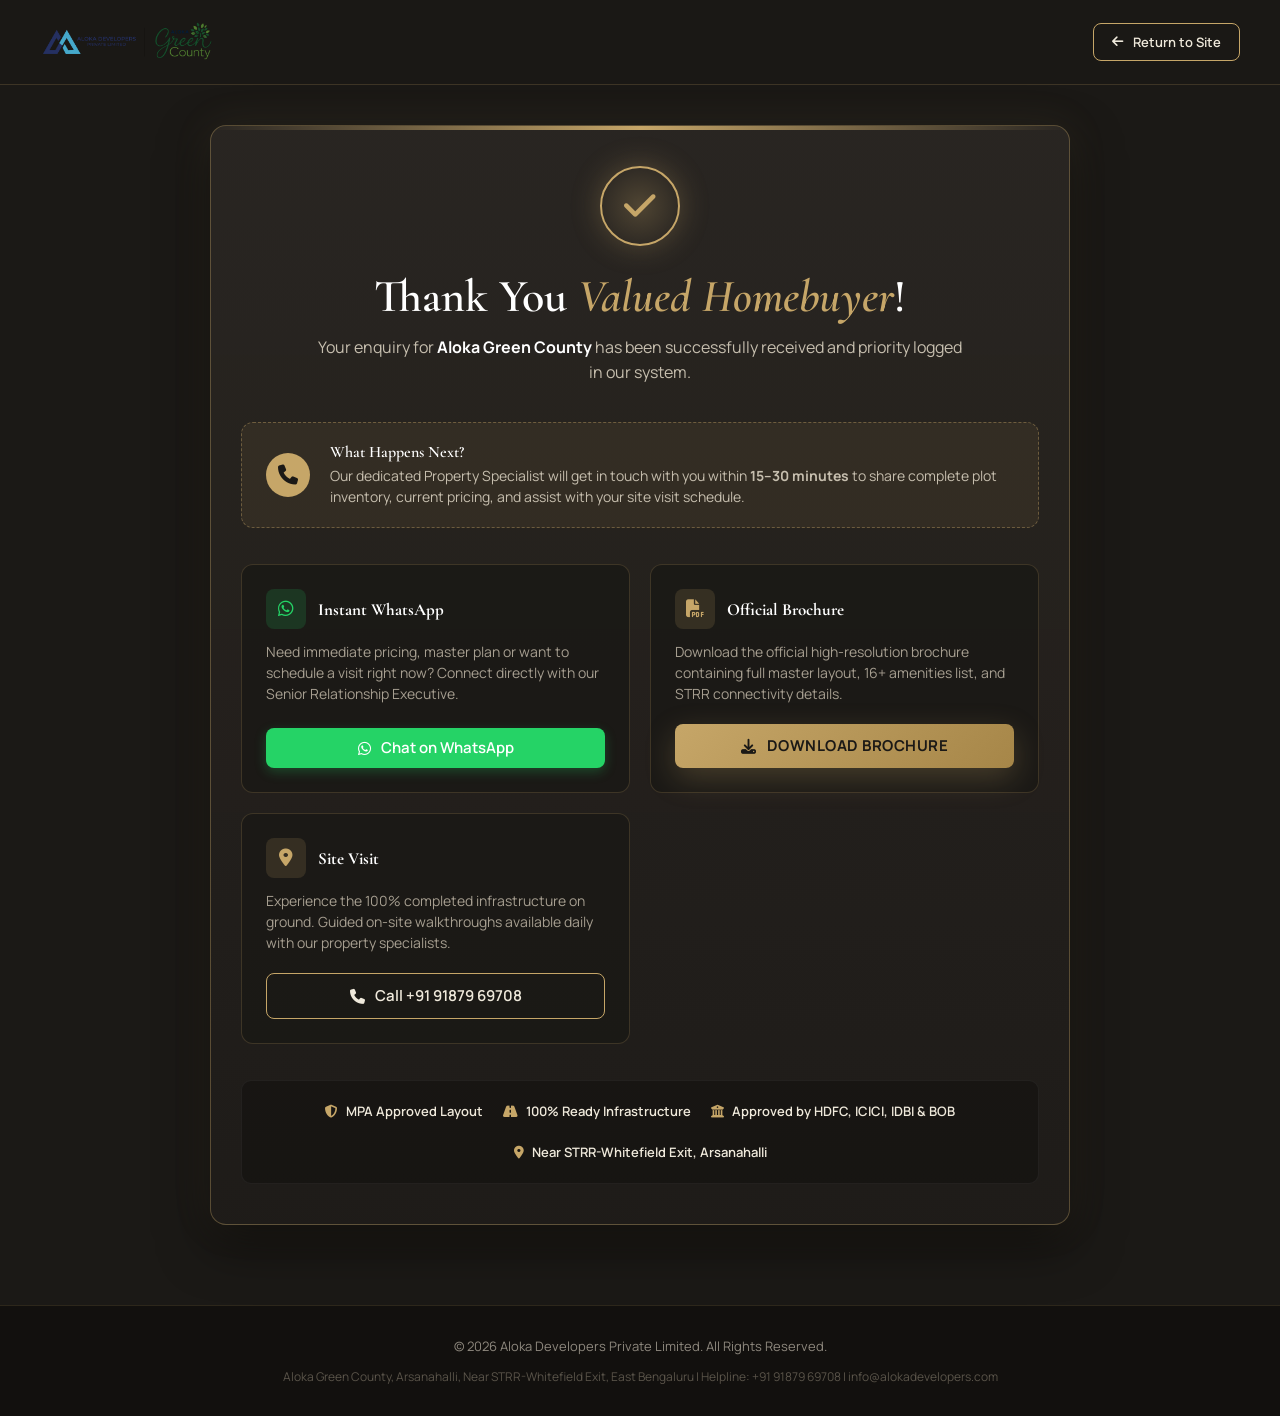
<file: thank-you.html>
<!DOCTYPE html>
<html lang="en">

<head>
  <meta charset="UTF-8">
  <meta name="viewport" content="width=device-width, initial-scale=1.0, viewport-fit=cover">
  <meta name="robots" content="noindex, nofollow">
  <meta name="theme-color" content="#1B1916">
  <title>Thank You | Lead Confirmed | Aloka Green County</title>
  <meta name="description" content="Thank you for your interest in Aloka Green County luxury residential plots near Whitefield & STRR, East Bengaluru. Our team will reach out to you shortly.">

  <!-- Favicon & Mobile Touch Icons -->
  <link rel="icon" type="image/x-icon" href="favicon.ico">
  <link rel="icon" type="image/png" sizes="32x32" href="favicon-32x32.png">
  <link rel="icon" type="image/png" sizes="16x16" href="favicon-16x16.png">
  <link rel="apple-touch-icon" sizes="180x180" href="apple-touch-icon.png">
  <link rel="manifest" href="site.webmanifest">

  <!-- Google Fonts: Cormorant Garamond & Manrope -->
  <link rel="preconnect" href="https://fonts.googleapis.com">
  <link rel="preconnect" href="https://fonts.gstatic.com" crossorigin>
  <link href="https://fonts.googleapis.com/css2?family=Cormorant+Garamond:ital,wght@0,400;0,600;0,700;1,400&family=Manrope:wght@400;500;600;700;800&display=swap" rel="stylesheet">

  <!-- FontAwesome Icons CDN -->
  <link rel="stylesheet" href="https://cdnjs.cloudflare.com/ajax/libs/font-awesome/6.4.0/css/all.min.css">

  <!-- Google Tag Manager -->
  <script>(function(w,d,s,l,i){w[l]=w[l]||[];w[l].push({'gtm.start':
  new Date().getTime(),event:'gtm.js'});var f=d.getElementsByTagName(s)[0],
  j=d.createElement(s),dl=l!='dataLayer'?'&l='+l:'';j.async=true;j.src=
  'https://www.googletagmanager.com/gtm.js?id='+i+dl;f.parentNode.insertBefore(j,f);
  })(window,document,'script','dataLayer','GTM-T9FCB66L');</script>
  <!-- End Google Tag Manager -->

  <!-- Google tag (gtag.js) -->
  <script async src="https://www.googletagmanager.com/gtag/js?id=G-ZK83T689BB"></script>
  <script>
    window.dataLayer = window.dataLayer || [];
    function gtag() { dataLayer.push(arguments); }
    gtag('js', new Date());

    gtag('config', 'G-ZK83T689BB');

    // Fire Google Conversion & Generate Lead Event on Page Load
    gtag('event', 'conversion', {
      'send_to': 'G-ZK83T689BB',
      'value': 1.0,
      'currency': 'INR'
    });
    gtag('event', 'generate_lead', {
      'event_category': 'Engagement',
      'event_label': 'Thank You Page View',
      'value': 1
    });

    if (window.dataLayer) {
      window.dataLayer.push({
        event: 'conversion',
        value: 1.0,
        currency: 'INR'
      });
      window.dataLayer.push({
        event: 'generate_lead',
        value: 1
      });
    }
  </script>

  <!-- Meta Pixel Code -->
  <script>
    !function (f, b, e, v, n, t, s) {
      if (f.fbq) return; n = f.fbq = function () {
        n.callMethod ?
        n.callMethod.apply(n, arguments) : n.queue.push(arguments)
      };
      if (!f._fbq) f._fbq = n; n.push = n; n.loaded = !0; n.version = '2.0';
      n.queue = []; t = b.createElement(e); t.async = !0;
      t.src = v; s = b.getElementsByTagName(e)[0];
      s.parentNode.insertBefore(t, s)
    }(window, document, 'script',
      'https://connect.facebook.net/en_US/fbevents.js');
    fbq('init', '2181509346114256');
    fbq('track', 'PageView');
    // Fire Primary Lead Conversion Event
    fbq('track', 'Lead', {
      content_name: 'Aloka Green County Plot Enquiry',
      currency: 'INR',
      value: 1.00
    });
  </script>
  <noscript>
    <img height="1" width="1" style="display:none"
      src="https://www.facebook.com/tr?id=2181509346114256&ev=Lead&noscript=1" />
  </noscript>
  <!-- End Meta Pixel Code -->

  <!-- External Stylesheet -->
  <link rel="stylesheet" href="styles.css?v=3.1">

  <style>
    body {
      background-color: var(--color-1, #1B1916);
      color: #EFE9DB;
      min-height: 100vh;
      display: flex;
      flex-direction: column;
      font-family: var(--font-body, 'Manrope', sans-serif);
      margin: 0;
      padding: 0;
    }

    .thank-you-header {
      padding: 20px var(--space-6, 16px);
      border-bottom: 1px solid rgba(198, 166, 104, 0.2);
      background: rgba(27, 25, 22, 0.95);
      backdrop-filter: blur(10px);
      position: sticky;
      top: 0;
      z-index: 100;
    }

    .thank-you-header-inner {
      max-width: 1200px;
      margin: 0 auto;
      display: flex;
      justify-content: space-between;
      align-items: center;
    }

    .thank-you-wrapper {
      flex: 1;
      max-width: 900px;
      margin: 0 auto;
      padding: 40px 20px 80px;
      width: 100%;
      box-sizing: border-box;
    }

    .success-hero-card {
      background: linear-gradient(180deg, rgba(43, 39, 35, 0.9) 0%, rgba(31, 28, 25, 0.95) 100%);
      border: 1px solid rgba(198, 166, 104, 0.35);
      border-radius: 16px;
      padding: 40px 30px;
      text-align: center;
      box-shadow: 0 20px 50px rgba(0, 0, 0, 0.5), 0 0 40px rgba(198, 166, 104, 0.1);
      position: relative;
      overflow: hidden;
    }

    .success-hero-card::before {
      content: '';
      position: absolute;
      top: 0;
      left: 0;
      right: 0;
      height: 4px;
      background: linear-gradient(90deg, transparent, var(--color-2, #C6A668), transparent);
    }

    .success-badge-icon {
      width: 80px;
      height: 80px;
      border-radius: 50%;
      background: radial-gradient(circle, rgba(198, 166, 104, 0.25) 0%, rgba(198, 166, 104, 0.05) 70%);
      border: 2px solid var(--color-2, #C6A668);
      display: flex;
      align-items: center;
      justify-content: center;
      margin: 0 auto 24px;
      font-size: 36px;
      color: var(--color-2, #C6A668);
      box-shadow: 0 0 30px rgba(198, 166, 104, 0.3);
      animation: pulseGlow 2.5s infinite ease-in-out;
    }

    @keyframes pulseGlow {
      0%, 100% { transform: scale(1); box-shadow: 0 0 20px rgba(198, 166, 104, 0.3); }
      50% { transform: scale(1.05); box-shadow: 0 0 35px rgba(198, 166, 104, 0.6); }
    }

    .thank-you-title {
      font-family: var(--font-heading, 'Cormorant Garamond', serif);
      font-size: clamp(32px, 5vw, 46px);
      color: #FFFFFF;
      margin: 0 0 12px;
      line-height: 1.15;
    }

    .thank-you-title span {
      color: var(--color-2, #C6A668);
      font-style: italic;
    }

    .thank-you-desc {
      font-size: 16px;
      color: #C6BEAE;
      max-width: 650px;
      margin: 0 auto 30px;
      line-height: 1.6;
    }

    /* Action Grid */
    .action-grid {
      display: grid;
      grid-template-columns: repeat(auto-fit, minmax(260px, 1fr));
      gap: 20px;
      margin-top: 36px;
      text-align: left;
    }

    .action-card {
      background: rgba(27, 25, 22, 0.85);
      border: 1px solid rgba(198, 166, 104, 0.2);
      border-radius: 12px;
      padding: 24px;
      display: flex;
      flex-direction: column;
      justify-content: space-between;
      transition: all 0.3s ease;
    }

    .action-card:hover {
      border-color: var(--color-2, #C6A668);
      transform: translateY(-3px);
      box-shadow: 0 10px 25px rgba(0,0,0,0.3);
    }

    .action-card-header {
      display: flex;
      align-items: center;
      gap: 12px;
      margin-bottom: 12px;
    }

    .action-card-icon {
      width: 40px;
      height: 40px;
      border-radius: 8px;
      background: rgba(198, 166, 104, 0.15);
      color: var(--color-2, #C6A668);
      display: flex;
      align-items: center;
      justify-content: center;
      font-size: 18px;
    }

    .action-card-title {
      font-size: 17px;
      font-weight: 700;
      color: #FFFFFF;
      margin: 0;
    }

    .action-card-text {
      font-size: 14px;
      color: #A69E90;
      line-height: 1.5;
      margin: 0 0 20px;
    }

    /* Next Steps Banner */
    .next-steps-banner {
      background: rgba(198, 166, 104, 0.08);
      border: 1px dashed rgba(198, 166, 104, 0.4);
      border-radius: 12px;
      padding: 20px 24px;
      margin-top: 36px;
      display: flex;
      align-items: center;
      gap: 20px;
      text-align: left;
    }

    .step-number {
      background: var(--color-2, #C6A668);
      color: #1B1916;
      font-weight: 800;
      font-size: 20px;
      width: 44px;
      height: 44px;
      border-radius: 50%;
      display: flex;
      align-items: center;
      justify-content: center;
      flex-shrink: 0;
    }

    .step-content h4 {
      margin: 0 0 4px;
      color: #FFFFFF;
      font-size: 16px;
    }

    .step-content p {
      margin: 0;
      color: #C6BEAE;
      font-size: 14px;
      line-height: 1.5;
    }

    /* Project Highlights Strip */
    .highlights-strip {
      display: flex;
      flex-wrap: wrap;
      justify-content: center;
      gap: 20px;
      margin-top: 36px;
      padding: 20px;
      background: rgba(0, 0, 0, 0.25);
      border-radius: 10px;
      border: 1px solid rgba(255, 255, 255, 0.05);
    }

    .highlight-item {
      display: flex;
      align-items: center;
      gap: 8px;
      font-size: 13px;
      color: #EFE9DB;
      font-weight: 600;
    }

    .highlight-item i {
      color: var(--color-2, #C6A668);
    }

    @media (max-width: 768px) {
      .success-hero-card {
        padding: 30px 20px;
      }
      .next-steps-banner {
        flex-direction: column;
        text-align: center;
      }
      .step-number {
        margin: 0 auto;
      }
    }
  </style>
</head>

<body>
  <!-- Google Tag Manager (noscript) -->
  <noscript><iframe src="https://www.googletagmanager.com/ns.html?id=GTM-T9FCB66L"
  height="0" width="0" style="display:none;visibility:hidden"></iframe></noscript>
  <!-- End Google Tag Manager (noscript) -->

  <!-- Header -->
  <header class="thank-you-header">
    <div class="thank-you-header-inner">
      <a href="index.html" class="brand-logo" title="Return to Aloka Green County Home">
        <img src="images/logo.png" alt="Aloka Green County Logo" class="brand-logo-img" style="height: 44px;">
      </a>
      <a href="index.html" class="btn-secondary" style="padding: 8px 18px; font-size: 13px;">
        <i class="fa-solid fa-arrow-left"></i> Return to Site
      </a>
    </div>
  </header>

  <!-- Main Content -->
  <main class="thank-you-wrapper">
    <div class="success-hero-card">
      <div class="success-badge-icon">
        <i class="fa-solid fa-check"></i>
      </div>

      <h1 class="thank-you-title">
        Thank You <span id="user-display-name">Valued Homebuyer</span>!
      </h1>

      <p class="thank-you-desc" id="thank-you-subtitle">
        Your enquiry for <strong style="color:#FFF;">Aloka Green County</strong> has been successfully received and priority logged in our system.
      </p>

      <!-- Next Steps -->
      <div class="next-steps-banner">
        <div class="step-number"><i class="fa-solid fa-phone"></i></div>
        <div class="step-content">
          <h4>What Happens Next?</h4>
          <p>Our dedicated Property Specialist will get in touch with you within <strong>15–30 minutes</strong> to share complete plot inventory, current pricing, and assist with your site visit schedule.</p>
        </div>
      </div>

      <!-- Action Cards -->
      <div class="action-grid">
        <!-- WhatsApp Connect -->
        <div class="action-card">
          <div>
            <div class="action-card-header">
              <div class="action-card-icon" style="background: rgba(37, 211, 102, 0.15); color: #25D366;">
                <i class="fa-brands fa-whatsapp"></i>
              </div>
              <h3 class="action-card-title">Instant WhatsApp</h3>
            </div>
            <p class="action-card-text">Need immediate pricing, master plan or want to schedule a visit right now? Connect directly with our Senior Relationship Executive.</p>
          </div>
          <a id="whatsapp-direct-btn"
            href="https://wa.me/919187969708?text=Hi%20Aloka%20Developers,%20I%20just%20submitted%20my%20enquiry%20for%20Aloka%20Green%20County.%20Please%20share%20full%20plot%20details."
            target="_blank" rel="noopener" class="btn-whatsapp" style="justify-content: center; width: 100%; box-sizing: border-box;">
            <i class="fa-brands fa-whatsapp"></i> Chat on WhatsApp
          </a>
        </div>

        <!-- Download Document -->
        <div class="action-card">
          <div>
            <div class="action-card-header">
              <div class="action-card-icon">
                <i class="fa-solid fa-file-pdf"></i>
              </div>
              <h3 class="action-card-title">Official Brochure</h3>
            </div>
            <p class="action-card-text">Download the official high-resolution brochure containing full master layout, 16+ amenities list, and STRR connectivity details.</p>
          </div>
          <a href="collaterals/brochure.pdf" download="Aloka-Green-County-Brochure.pdf" class="btn-primary" style="justify-content: center; width: 100%; box-sizing: border-box;">
            <i class="fa-solid fa-download"></i> Download Brochure
          </a>
        </div>

        <!-- Site Visit Walkthrough -->
        <div class="action-card">
          <div>
            <div class="action-card-header">
              <div class="action-card-icon">
                <i class="fa-solid fa-location-dot"></i>
              </div>
              <h3 class="action-card-title">Site Visit</h3>
            </div>
            <p class="action-card-text">Experience the 100% completed infrastructure on ground. Guided on-site walkthroughs available daily with our property specialists.</p>
          </div>
          <a href="tel:+919187969708" class="btn-secondary" style="justify-content: center; width: 100%; box-sizing: border-box;">
            <i class="fa-solid fa-phone"></i> Call +91 91879 69708
          </a>
        </div>
      </div>

      <!-- Trust Badges Strip -->
      <div class="highlights-strip">
        <div class="highlight-item"><i class="fa-solid fa-shield-halved"></i> MPA Approved Layout</div>
        <div class="highlight-item"><i class="fa-solid fa-road"></i> 100% Ready Infrastructure</div>
        <div class="highlight-item"><i class="fa-solid fa-building-columns"></i> Approved by HDFC, ICICI, IDBI & BOB</div>
        <div class="highlight-item"><i class="fa-solid fa-location-dot"></i> Near STRR-Whitefield Exit, Arsanahalli</div>
      </div>
    </div>
  </main>

  <!-- Footer -->
  <footer class="footer" style="padding: 30px 0; margin-top: auto; border-top: 1px solid rgba(198, 166, 104, 0.15);">
    <div class="container" style="text-align: center;">
      <p style="font-size: 13px; color: #8E887E; margin: 0 0 10px;">
        © 2026 Aloka Developers Private Limited. All Rights Reserved.
      </p>
      <p style="font-size: 12px; color: #5A544A; margin: 0;">
        Aloka Green County, Arsanahalli, Near STRR-Whitefield Exit, East Bengaluru | Helpline: +91 91879 69708 | info@alokadevelopers.com
      </p>
    </div>
  </footer>

  <!-- UTM Tracker & Lead Engine -->
  <script src="app.js?v=1.1"></script>

  <!-- Dynamic Parameter Parser Script -->
  <script>
    document.addEventListener('DOMContentLoaded', () => {
      const urlParams = new URLSearchParams(window.location.search);
      const name = urlParams.get('name');
      const intent = urlParams.get('intent');
      const plot = urlParams.get('plot');

      if (name) {
        document.getElementById('user-display-name').textContent = name;
        document.title = `Thank You ${name} | Aloka Green County`;
      }

      if (intent || plot) {
        const subtitle = document.getElementById('thank-you-subtitle');
        let details = [];
        if (intent === 'site-visit') details.push('Site Visit Booking');
        else if (intent === 'brochure') details.push('Brochure & Pricing Request');
        else if (intent === 'layout-plan') details.push('Master Layout Plan Request');
        else details.push('Plot Enquiry');

        if (plot) details.push(`Plot Preference: ${plot}`);

        subtitle.innerHTML = `Your request for <strong>${details.join(' • ')}</strong> at <strong style="color:#FFF;">Aloka Green County</strong> has been confirmed.`;
      }

      // Update WhatsApp link dynamically with name & stored UTM ref
      const waBtn = document.getElementById('whatsapp-direct-btn');
      if (waBtn) {
        const utms = typeof getStoredUTMs === 'function' ? getStoredUTMs() : {};
        const refTag = typeof buildWhatsAppRefTag === 'function' ? buildWhatsAppRefTag(utms) : '';
        const greetingName = name || 'Customer';
        const customMsg = encodeURIComponent(`Hi Aloka Developers, my name is ${greetingName}. I just submitted an enquiry on the website for Aloka Green County. Please share current available plot numbers and price sheet.${refTag}`);
        waBtn.href = `https://wa.me/919187969708?text=${customMsg}`;
      }
    });
  </script>
</body>

</html>
</file>
<file: styles.css>
/* ==========================================================================
   ALOKA GREEN COUNTY — LUXURY LANDING PAGE STYLESHEET
   Design Tokens & Foundations based on DESIGN.md
   Colors: Charcoal #1B1916 | Luxury Gold #C6A668 | Champagne #EFE9DB | Cream #F6F2E9
   Typography: Cormorant Garamond (Headings) | Manrope (Body & UI)
   ========================================================================== */

/* --------------------------------------------------------------------------
   1. DESIGN TOKENS (CSS VARIABLES)
   -------------------------------------------------------------------------- */
:root {
  /* Brand Color Tokens from DESIGN.md */
  --color-1: #1B1916;              /* Text Primary / Dark Theme Base */
  --color-2: #C6A668;              /* Luxury Accent Gold */
  --color-3: #EFE9DB;              /* Soft Warm Champagne Accent */
  --color-4: #F6F2E9;              /* Light Section Background */

  /* Derived Palette Extensions */
  --color-gold-hover: #B29253;
  --color-gold-glow: rgba(198, 166, 104, 0.3);
  --color-gold-light: #F4ECC8;
  --color-dark-surface: #24211D;
  --color-dark-card: #2B2723;
  --color-dark-border: rgba(198, 166, 104, 0.25);
  --color-white: #FFFFFF;
  --color-text-primary: #1B1916;
  --color-text-secondary: #5A544A;
  --color-text-muted: #8E887E;
  --color-text-light: #EFE9DB;
  --color-overlay-dark: rgba(15, 14, 12, 0.75);

  /* Typography Stack from DESIGN.md */
  --font-heading: 'Cormorant Garamond', Georgia, serif;
  --font-body: 'Manrope', -apple-system, BlinkMacSystemFont, 'Segoe UI', Roboto, sans-serif;

  /* Type Scale from DESIGN.md */
  --text-xs: 13px;
  --text-sm: 15px;
  --text-base: 16px;
  --text-lg: 18px;
  --text-xl: 24px;
  --text-2xl: 32px;
  --text-3xl: 42px;
  --text-4xl: 64px;

  /* Spacing Scale from DESIGN.md (Base 4px) */
  --space-1: 4px;
  --space-2: 10px;
  --space-3: 13px;
  --space-4: 14px;
  --space-5: 15px;
  --space-6: 16px;
  --space-7: 18px;
  --space-8: 20px;
  --space-9: 22px;
  --space-10: 28px;
  --space-11: 30px;
  --space-12: 34px;
  --space-13: 40px;
  --space-14: 52px;
  --space-15: 70px;
  --space-16: 75px;
  --space-17: 78px;
  --space-18: 108px;
  --space-19: 170px;

  /* Motion & Transitions from DESIGN.md */
  --duration-fast: all 0.2s cubic-bezier(0.16, 1, 0.3, 1);
  --duration-base: all 0.3s cubic-bezier(0.16, 1, 0.3, 1);
  --duration-slow: all 0.5s cubic-bezier(0.16, 1, 0.3, 1);

  /* Borders & Shadows */
  --radius-sm: 4px;
  --radius-md: 8px;
  --radius-lg: 16px;
  --radius-xl: 24px;
  --radius-full: 9999px;

  --shadow-sm: 0 2px 8px rgba(27, 25, 22, 0.06);
  --shadow-md: 0 8px 24px rgba(27, 25, 22, 0.1);
  --shadow-lg: 0 16px 40px rgba(27, 25, 22, 0.15);
  --shadow-gold: 0 10px 30px rgba(198, 166, 104, 0.25);
  --shadow-dark: 0 20px 50px rgba(0, 0, 0, 0.4);
}

/* --------------------------------------------------------------------------
   2. GLOBAL RESET & BASE STYLES
   -------------------------------------------------------------------------- */
*, *::before, *::after {
  box-sizing: border-box;
  margin: 0;
  padding: 0;
}

html {
  scroll-behavior: smooth;
  font-size: 16px;
  -webkit-text-size-adjust: 100%;
  -webkit-tap-highlight-color: transparent;
  overflow-x: clip;
  max-width: 100vw;
}

body {
  font-family: var(--font-body);
  font-size: var(--text-base);
  color: var(--color-text-primary);
  background-color: var(--color-4);
  line-height: 1.6;
  overflow-x: clip;
  max-width: 100vw;
  width: 100%;
  position: relative;
  -webkit-font-smoothing: antialiased;
  -moz-osx-font-smoothing: grayscale;
}

img, video {
  max-width: 100%;
  height: auto;
  display: block;
}

a {
  color: inherit;
  text-decoration: none;
  transition: var(--duration-fast);
  touch-action: manipulation;
}

button, input, select, textarea {
  font-family: inherit;
  font-size: 16px;
  border: none;
  outline: none;
}

button, [role="button"] {
  cursor: pointer;
  background: none;
  touch-action: manipulation;
  user-select: none;
  -webkit-user-select: none;
}

/* Layout Container */
.container {
  width: 100%;
  max-width: 1280px;
  margin: 0 auto;
  padding: 0 var(--space-8);
}

.container-narrow {
  max-width: 1000px;
}

/* Typography Utility Classes */
h1, h2, h3, h4, .font-heading {
  font-family: var(--font-heading);
  font-weight: 600;
  line-height: 1.15;
  color: var(--color-1);
}

h1 { font-size: var(--text-4xl); }
h2 { font-size: var(--text-3xl); }
h3 { font-size: var(--text-2xl); }
h4 { font-size: var(--text-xl); }

.eyebrow {
  display: inline-flex;
  align-items: center;
  gap: var(--space-2);
  font-family: var(--font-body);
  font-size: var(--text-xs);
  font-weight: 700;
  letter-spacing: 2px;
  text-transform: uppercase;
  color: var(--color-2);
  margin-bottom: var(--space-3);
}

.eyebrow::before {
  content: '';
  display: inline-block;
  width: 24px;
  height: 2px;
  background-color: var(--color-2);
}

.gold-text {
  color: var(--color-2);
  background: linear-gradient(135deg, #D6B678 0%, #C6A668 50%, #A68648 100%);
  -webkit-background-clip: text;
  -webkit-text-fill-color: transparent;
}

/* --------------------------------------------------------------------------
   3. ANNOUNCEMENT BAR
   -------------------------------------------------------------------------- */
.top-announcement {
  background-color: var(--color-1);
  color: var(--color-3);
  font-size: var(--text-xs);
  font-weight: 500;
  padding: var(--space-2) var(--space-4);
  text-align: center;
  border-bottom: 1px solid rgba(198, 166, 104, 0.2);
  position: relative;
  z-index: 1001;
}

.top-announcement-inner {
  display: flex;
  align-items: center;
  justify-content: center;
  gap: var(--space-4);
  flex-wrap: wrap;
}

.announcement-badge {
  background: rgba(198, 166, 104, 0.2);
  color: var(--color-2);
  padding: 2px 8px;
  border-radius: var(--radius-sm);
  font-weight: 700;
  font-size: 11px;
  letter-spacing: 1px;
}

.announcement-link {
  color: var(--color-2);
  font-weight: 600;
  text-decoration: underline;
  cursor: pointer;

}

.announcement-link:hover {
  color: var(--color-white);
}

/* --------------------------------------------------------------------------
   4. NAVIGATION HEADER
   -------------------------------------------------------------------------- */
.header {
  position: sticky;
  top: 0;
  left: 0;
  width: 100%;
  background: #FFFFFF;
  box-shadow: 0 2px 12px rgba(0, 0, 0, 0.06);
  border-bottom: 1px solid rgba(0, 0, 0, 0.06);
  z-index: 1000;
  transition: all 0.3s cubic-bezier(0.16, 1, 0.3, 1);
}

.header.scrolled {
  background: rgba(255, 255, 255, 0.96);
  backdrop-filter: blur(12px);
  -webkit-backdrop-filter: blur(12px);
  box-shadow: 0 6px 24px rgba(0, 0, 0, 0.1);
}

.header-inner {
  display: flex;
  align-items: center;
  justify-content: space-between;
  height: 80px;
  width: 100%;
  max-width: 100%;
  padding: 0 var(--space-8);
  transition: height 0.3s cubic-bezier(0.16, 1, 0.3, 1);
}

.header.scrolled .header-inner {
  height: 72px;
}

/* Brand Logo */
.brand-logo {
  display: flex;
  align-items: center;
  gap: var(--space-3);
  white-space: nowrap;
  flex-shrink: 0;
}

.brand-logo-img {
  height: 54px;
  width: auto;
  max-width: 220px;
  object-fit: contain;
  display: block;
}

.footer .brand-logo-img {
  background: #FFFFFF;
  padding: 4px 10px;
  border-radius: var(--radius-md);
  height: 48px;
}

.brand-icon {
  width: 42px;
  height: 42px;
  background: linear-gradient(135deg, var(--color-2), #8C7138);
  border-radius: var(--radius-sm);
  display: flex;
  align-items: center;
  justify-content: center;
  color: var(--color-1);
  font-family: var(--font-heading);
  font-size: 24px;
  font-weight: 700;
  box-shadow: 0 4px 12px rgba(198, 166, 104, 0.3);
}

.brand-text {
  display: flex;
  flex-direction: column;
}

.brand-name {
  font-family: var(--font-heading);
  font-size: 22px;
  font-weight: 700;
  color: #1B1916;
  letter-spacing: 1px;
  line-height: 1;
  white-space: nowrap;
}

.brand-tagline {
  font-size: 11px;
  font-weight: 600;
  color: var(--color-2);
  letter-spacing: 1.5px;
  text-transform: uppercase;
  margin-top: 3px;
  white-space: nowrap;
}

/* Nav Menu */
.nav-menu {
  display: flex;
  align-items: center;
  gap: clamp(14px, 1.8vw, 32px);
  list-style: none;
  white-space: nowrap;
  flex-wrap: nowrap;
}

.nav-link {
  font-size: var(--text-sm);
  font-weight: 600;
  color: #1B1916;
  position: relative;
  padding: var(--space-2) 0;
  white-space: nowrap;
  word-break: keep-all;
  letter-spacing: 0.2px;
}

.nav-link::after {
  content: '';
  position: absolute;
  bottom: 0;
  left: 0;
  width: 0;
  height: 2px;
  background-color: var(--color-2);
  transition: var(--duration-fast);
}

.nav-link:hover {
  color: #A68648;
}

.nav-link:hover::after {
  width: 100%;
}

/* Header CTAs */
.header-actions {
  display: flex;
  align-items: center;
  gap: var(--space-4);
  white-space: nowrap;
  flex-shrink: 0;
}

.btn-phone {
  display: flex;
  align-items: center;
  gap: var(--space-2);
  color: var(--color-3);
  font-size: var(--text-sm);
  font-weight: 600;
  padding: 8px 14px;
  border-radius: var(--radius-md);
  border: 1px solid var(--color-dark-border);
  transition: var(--duration-fast);
}

.btn-phone:hover {
  border-color: var(--color-2);
  color: var(--color-2);
  background: rgba(198, 166, 104, 0.08);
}

.btn-whatsapp {
  display: flex;
  align-items: center;
  gap: var(--space-2);
  background-color: #25D366;
  color: #FFFFFF;
  font-size: var(--text-sm);
  font-weight: 600;
  padding: 8px 16px;
  border-radius: var(--radius-md);
  transition: var(--duration-fast);
  box-shadow: 0 4px 12px rgba(37, 211, 102, 0.25);
}

.btn-whatsapp:hover {
  background-color: #20BD5A;
  transform: translateY(-1px);
}

.btn-primary {
  display: inline-flex;
  align-items: center;
  justify-content: center;
  gap: var(--space-2);
  background: linear-gradient(135deg, var(--color-2) 0%, #A68648 100%);
  color: var(--color-1);
  font-size: var(--text-sm);
  font-weight: 700;
  padding: 10px 22px;
  border-radius: var(--radius-md);
  transition: var(--duration-fast);
  box-shadow: var(--shadow-gold);
  text-transform: uppercase;
  letter-spacing: 0.5px;
}

.btn-primary:hover {
  background: linear-gradient(135deg, #D8B779 0%, #B89758 100%);
  transform: translateY(-2px);
  box-shadow: 0 12px 30px rgba(198, 166, 104, 0.4);
}

.btn-secondary {
  display: inline-flex;
  align-items: center;
  justify-content: center;
  gap: var(--space-2);
  background: transparent;
  color: var(--color-3);
  border: 1px solid var(--color-2);
  font-size: var(--text-sm);
  font-weight: 600;
  padding: 10px 22px;
  border-radius: var(--radius-md);
  transition: var(--duration-fast);
}

.btn-secondary:hover {
  background: rgba(198, 166, 104, 0.15);
  color: var(--color-2);
}

.mobile-nav-toggle {
  display: none;
  color: var(--color-3);
  font-size: 24px;
}

/* --------------------------------------------------------------------------
   5. HERO SECTION
   -------------------------------------------------------------------------- */
.hero {
  position: relative;
  background-color: var(--color-1);
  color: var(--color-3);
  padding: var(--space-15) 0 var(--space-18);
  overflow: hidden;
}

/* ==========================================================================
   5.0 LIGHT THEME HERO SECTION (MINIMAL, ELEGANT, LUXURY REAL ESTATE)
   ========================================================================== */
.hero.hero-light {
  position: relative;
  background-color: #FFFFFF;
  color: #111827;
  padding: 0;
  overflow: hidden;
  width: 100%;
  aspect-ratio: 16 / 9;
  min-height: calc(100vh - 116px);
  display: flex;
  flex-direction: column;
  justify-content: space-between;
  box-sizing: border-box;
}

@media (min-width: 1200px) {
  .hero.hero-light {
    aspect-ratio: 16 / 9;
    height: auto;
    min-height: calc(100vh - 116px);
    max-height: calc(100vh - 116px);
  }
}

/* Background Architecture Stage (Grand Entrance Arch • Hero V1) */
.hero-bg-stage {
  position: absolute;
  top: 0;
  left: 0;
  right: 0;
  bottom: 0;
  width: 100%;
  height: 100%;
  z-index: 1;
  pointer-events: none;
  overflow: hidden;
}

.hero-bg-stage picture {
  display: block;
  width: 100%;
  height: 100%;
}

.hero-bg-stage-img {
  width: 100%;
  height: 100%;
  object-fit: cover;
  object-position: center bottom;
  display: block;
}

.hero-stage-bottom-fade {
  position: absolute;
  bottom: 0;
  left: 0;
  right: 0;
  height: 100px;
  background: linear-gradient(to bottom, transparent 0%, rgba(27, 25, 22, 0.35) 55%, rgba(27, 25, 22, 0.85) 100%);
  pointer-events: none;
  z-index: 2;
}

/* Light Hero Content Block (Split Layout: Left Text & CTA, Right Trust Snippets) */
.hero-light-content {
  position: relative;
  z-index: 5;
  width: 100%;
  padding: clamp(14px, 2vh, 24px) 0 0;
  box-sizing: border-box;
}

.hero-container-split {
  max-width: 1360px;
  margin: 0 auto;
  padding: 0 clamp(16px, 3vw, 32px);
  display: grid;
  grid-template-columns: minmax(0, 1.25fr) minmax(0, 0.95fr);
  gap: clamp(20px, 3vw, 44px);
  align-items: center;
  box-sizing: border-box;
}

/* Left Column: Left-Aligned Typography & CTAs */
.hero-light-left {
  display: flex;
  flex-direction: column;
  align-items: flex-start;
  text-align: left;
}

/* Minimal Luxury Eyebrow Pill */
.hero-light-pill {
  display: inline-flex;
  align-items: center;
  gap: 7px;
  background: #FFFFFF;
  border: 1px solid rgba(198, 166, 104, 0.45);
  color: #8C6F2D;
  padding: 5px 14px;
  border-radius: var(--radius-full);
  font-size: 10.5px;
  font-weight: 700;
  letter-spacing: 1.2px;
  text-transform: uppercase;
  margin-bottom: 10px;
  box-shadow: 0 2px 10px rgba(0, 0, 0, 0.04);
}

.hero-light-pill .hero-pill-dot {
  width: 6px;
  height: 6px;
  border-radius: 50%;
  background: #22C55E;
  display: inline-block;
  box-shadow: 0 0 6px #22C55E;
}

/* Left-Aligned Main Headline */
.hero-light-title {
  font-family: var(--font-sans);
  font-size: clamp(26px, 2.7vw, 40px);
  font-weight: 800;
  color: #111827;
  line-height: 1.15;
  letter-spacing: -0.025em;
  margin: 0 0 10px 0;
  max-width: 680px;
  text-align: left;
}

.hero-light-title .hero-price-gold {
  color: #B38628;
  font-weight: 800;
  white-space: nowrap;
}

.hero-br-desktop {
  display: block;
}

@media (max-width: 768px) {
  .hero-br-desktop {
    display: inline;
  }
}

/* Left-Aligned Subheadline */
.hero-light-subtitle {
  font-family: var(--font-sans);
  font-size: clamp(13px, 0.95vw, 15px);
  color: #4B5563;
  line-height: 1.5;
  font-weight: 450;
  max-width: 640px;
  margin: 0 0 16px 0;
  text-align: left;
}

/* Left-Aligned Luxury CTA Row */
.hero-light-cta-box {
  display: flex;
  align-items: center;
  justify-content: flex-start;
  gap: 14px;
  flex-wrap: wrap;
  margin-bottom: 0;
}

.btn-hero-minimal {
  display: inline-flex;
  align-items: center;
  gap: 12px;
  background: #18181B;
  color: #FFFFFF;
  padding: 9px 12px 9px 24px;
  border-radius: 50px;
  border: 1px solid rgba(255, 255, 255, 0.15);
  font-size: 14px;
  font-weight: 700;
  letter-spacing: 0.3px;
  cursor: pointer;
  box-shadow: 0 10px 24px rgba(24, 24, 27, 0.18), 0 2px 6px rgba(0, 0, 0, 0.08);
  transition: all 0.25s cubic-bezier(0.16, 1, 0.3, 1);
}

.btn-hero-minimal:hover {
  background: #000000;
  transform: translateY(-2px);
  box-shadow: 0 14px 30px rgba(24, 24, 27, 0.25), 0 4px 10px rgba(0, 0, 0, 0.1);
  border-color: rgba(198, 166, 104, 0.6);
}

.btn-hero-minimal .btn-hero-text {
  color: #FFFFFF;
}

.btn-hero-outline {
  display: inline-flex;
  align-items: center;
  gap: 8px;
  background: rgba(255, 255, 255, 0.92);
  border: 1.5px solid rgba(27, 25, 22, 0.85);
  color: #18181B;
  padding: 9px 20px;
  border-radius: 50px;
  font-size: 13.5px;
  font-weight: 700;
  letter-spacing: 0.3px;
  cursor: pointer;
  box-shadow: 0 2px 10px rgba(0, 0, 0, 0.04);
  transition: all 0.25s ease;
}

.btn-hero-outline:hover {
  background: #18181B;
  color: #FFFFFF;
  border-color: #18181B;
  transform: translateY(-2px);
  box-shadow: 0 8px 20px rgba(24, 24, 27, 0.15);
}

.btn-hero-outline i {
  color: #B38628;
  transition: color 0.25s ease;
}

.btn-hero-outline:hover i {
  color: #E5C358;
}

/* Right Side Trust Snippets (MPA, DC Converted, STRR, 100% Completed) */
.hero-light-right {
  display: flex;
  justify-content: flex-end;
  width: 100%;
}

.hero-snippets-grid {
  display: grid;
  grid-template-columns: repeat(2, 1fr);
  gap: 11px;
  width: 100%;
  max-width: 520px;
}

.hero-snippet-card {
  background: rgba(255, 255, 255, 0.9);
  border: 1px solid rgba(198, 166, 104, 0.38);
  backdrop-filter: blur(12px);
  -webkit-backdrop-filter: blur(12px);
  border-radius: 12px;
  padding: 10px 12px;
  display: flex;
  align-items: center;
  gap: 11px;
  text-align: left;
  box-shadow: 0 4px 16px rgba(27, 25, 22, 0.05), 0 1px 3px rgba(0, 0, 0, 0.03);
  transition: all 0.25s cubic-bezier(0.16, 1, 0.3, 1);
}

.hero-snippet-card:hover {
  transform: translateY(-2px);
  background: #FFFFFF;
  border-color: rgba(198, 166, 104, 0.85);
  box-shadow: 0 8px 22px rgba(198, 166, 104, 0.2);
}

.snippet-icon-wrap {
  width: 36px;
  height: 36px;
  border-radius: 10px;
  background: linear-gradient(135deg, rgba(214, 182, 120, 0.18) 0%, rgba(166, 134, 72, 0.26) 100%);
  border: 1px solid rgba(198, 166, 104, 0.45);
  color: #B38628;
  display: flex;
  align-items: center;
  justify-content: center;
  font-size: 14.5px;
  flex-shrink: 0;
  transition: all 0.25s ease;
}

.hero-snippet-card:hover .snippet-icon-wrap {
  background: #B38628;
  color: #FFFFFF;
  border-color: #B38628;
}

.snippet-content {
  display: flex;
  flex-direction: column;
  min-width: 0;
}

.snippet-badge {
  font-size: 8.5px;
  font-weight: 800;
  letter-spacing: 0.8px;
  color: #8C6F2D;
  text-transform: uppercase;
  line-height: 1;
  margin-bottom: 2px;
}

.snippet-title {
  font-family: var(--font-sans);
  font-size: 13.5px;
  font-weight: 750;
  color: #111827;
  margin: 0 0 2px 0;
  line-height: 1.2;
  letter-spacing: -0.2px;
  white-space: nowrap;
}

.snippet-desc {
  font-size: 11px;
  color: #6B7280;
  margin: 0;
  line-height: 1.25;
  font-weight: 500;
  white-space: nowrap;
  overflow: hidden;
  text-overflow: ellipsis;
}

@media (max-width: 1024px) {
  .hero-container-split {
    grid-template-columns: 1fr;
    gap: 16px;
  }

  .hero-light-right {
    justify-content: flex-start;
  }

  .hero-snippets-grid {
    max-width: 100%;
  }
}

.hero-br-mobile {
  display: none;
}

@media (max-width: 768px) {
  .hero-br-mobile {
    display: inline;
  }

  .hero-container-split {
    padding: 0 16px;
    gap: 12px;
  }

  .hero-light-title {
    font-size: clamp(20px, 5.4vw, 24px);
    line-height: 1.2;
    margin-bottom: 8px;
    word-break: normal;
    overflow-wrap: break-word;
  }

  .hero-light-subtitle {
    font-size: 12.5px;
    line-height: 1.45;
    margin-bottom: 12px;
  }

  .hero-light-cta-box {
    gap: 8px;
    width: 100%;
  }

  .btn-hero-minimal, .btn-hero-outline {
    font-size: 12.5px;
    padding: 8px 14px;
  }

  .hero-snippets-grid {
    grid-template-columns: repeat(2, 1fr);
    gap: 8px;
  }

  .hero-snippet-card {
    padding: 7px 9px;
    gap: 7px;
    border-radius: 10px;
  }

  .snippet-icon-wrap {
    width: 28px;
    height: 28px;
    font-size: 11px;
    border-radius: 7px;
  }

  .snippet-badge {
    font-size: 7px;
    letter-spacing: 0.5px;
  }

  .snippet-title {
    font-size: 11.5px;
    white-space: normal;
    line-height: 1.15;
  }

  .snippet-desc {
    font-size: 9px;
    white-space: normal;
    line-height: 1.2;
  }
}

@media (max-width: 480px) {
  .hero-light-cta-box {
    display: flex;
    flex-direction: row;
    width: 100%;
  }

  .btn-hero-minimal, .btn-hero-outline {
    flex: 1 1 auto;
    justify-content: center;
    padding: 8px 10px;
    font-size: 12px;
  }

  .btn-hero-minimal {
    padding-left: 14px;
    padding-right: 8px;
    gap: 8px;
  }
}

.btn-hero-minimal .btn-hero-icon {
  width: 32px;
  height: 32px;
  border-radius: 50%;
  background: #D4AF37;
  color: #18181B;
  display: flex;
  align-items: center;
  justify-content: center;
  font-size: 12px;
  transition: transform 0.25s ease, background 0.25s ease;
}

.btn-hero-minimal:hover .btn-hero-icon {
  transform: translateY(2px);
  background: #E5C358;
}

/* Light Theme Scroll Down Indicator */
.hero-scroll-light {
  position: absolute;
  bottom: 20px;
  left: 50%;
  transform: translateX(-50%);
  z-index: 5;
  display: flex;
  flex-direction: column;
  align-items: center;
  gap: 6px;
  text-decoration: none;
  cursor: pointer;
  transition: transform 0.25s ease;
}

.hero-scroll-light:hover {
  transform: translateX(-50%) translateY(-2px);
}

.hero-scroll-light .scroll-pill {
  display: inline-flex;
  align-items: center;
  padding: 4px 14px;
  border-radius: 50px;
  background: rgba(255, 255, 255, 0.18);
  border: 1px solid rgba(255, 255, 255, 0.4);
  backdrop-filter: blur(8px);
  -webkit-backdrop-filter: blur(8px);
  color: #FFFFFF;
  font-size: 9.5px;
  font-weight: 700;
  letter-spacing: 1.4px;
  text-transform: uppercase;
  text-shadow: 0 1px 4px rgba(0, 0, 0, 0.5);
  box-shadow: 0 2px 10px rgba(0, 0, 0, 0.25);
  transition: all 0.25s ease;
}

.hero-scroll-light:hover .scroll-pill {
  background: rgba(255, 255, 255, 0.3);
  border-color: #D4AF37;
  color: #FFFFFF;
}

.hero-scroll-light .scroll-arrow-box {
  width: 26px;
  height: 26px;
  border-radius: 50%;
  background: rgba(27, 25, 22, 0.85);
  border: 1px solid rgba(198, 166, 104, 0.6);
  color: #D4AF37;
  display: flex;
  align-items: center;
  justify-content: center;
  font-size: 11px;
  transition: all 0.3s ease;
  animation: heroChevronBounce 2s infinite ease-in-out;
}

.hero-scroll-light:hover .scroll-arrow-box {
  background: #D4AF37;
  color: #18181B;
}

@keyframes heroChevronBounce {
  0%, 100% { transform: translateY(0); }
  50% { transform: translateY(4px); }
}

@media (max-width: 768px) {
  .hero.hero-light {
    aspect-ratio: auto;
    min-height: calc(100vh - 100px);
    min-height: calc(100svh - 100px);
  }

  .hero-bg-stage-img {
    object-position: center bottom;
  }

  .hero-light-content {
    padding: 14px 14px 0;
  }

  .hero-light-pill {
    font-size: 8.5px;
    letter-spacing: 0.8px;
    padding: 3px 10px;
    margin-bottom: 6px;
    max-width: 95%;
  }

  .hero-light-title {
    font-size: clamp(20px, 5.2vw, 24px);
    line-height: 1.2;
    margin-bottom: 6px;
  }

  .hero-br-desktop {
    display: inline;
  }

  .hero-light-subtitle {
    font-size: 11.5px;
    line-height: 1.4;
    margin-bottom: 12px;
    max-width: 95%;
    color: #374151;
  }

  .btn-hero-minimal {
    padding: 7px 10px 7px 18px;
    font-size: 13px;
  }

  .btn-hero-minimal .btn-hero-icon {
    width: 26px;
    height: 26px;
    font-size: 10px;
  }

  .hero-stage-bottom-fade {
    height: 60px;
  }

  .hero-scroll-light {
    display: none;
  }
}

/* Static Hero Background Image */
.hero-bg {
  position: absolute;
  top: 0;
  left: 0;
  width: 100%;
  height: 100%;
  background-size: cover;
  background-position: center right;
  opacity: 0.95;
  z-index: 1;
}

.hero-overlay {
  position: absolute;
  top: 0;
  left: 0;
  width: 100%;
  height: 100%;
  background: linear-gradient(90deg, rgba(27, 25, 22, 0.96) 0%, rgba(27, 25, 22, 0.82) 42%, rgba(27, 25, 22, 0.15) 100%);
  z-index: 2;
}

/* --------------------------------------------------------------------------
   5.1 HERO VARIANT: GRAND ENTRANCE ARCH (entrance.jpeg)
   -------------------------------------------------------------------------- */
.hero.hero-entrance {
  min-height: 88vh;
  display: flex;
  align-items: center;
}

.hero.hero-entrance .hero-bg {
  background-image: url('images/entrance.jpeg');
  background-position: center 32%;
  background-size: cover;
  opacity: 0.98;
  filter: saturate(1.06) contrast(1.02);
}

.hero.hero-entrance .hero-overlay {
  background: 
    linear-gradient(90deg, 
      rgba(20, 18, 15, 0.97) 0%, 
      rgba(20, 18, 15, 0.90) 38%, 
      rgba(20, 18, 15, 0.65) 65%, 
      rgba(20, 18, 15, 0.25) 85%, 
      rgba(20, 18, 15, 0.10) 100%
    ),
    linear-gradient(0deg, 
      rgba(27, 25, 22, 0.95) 0%, 
      rgba(27, 25, 22, 0.4) 15%, 
      transparent 35%
    );
  z-index: 2;
}

/* Glass Card Variant for Hero Content */
.hero.hero-entrance.hero-layout-glass .hero-overlay {
  background: 
    linear-gradient(90deg, 
      rgba(15, 14, 12, 0.78) 0%, 
      rgba(15, 14, 12, 0.48) 50%, 
      rgba(15, 14, 12, 0.15) 100%
    ),
    linear-gradient(0deg, 
      rgba(27, 25, 22, 0.95) 0%, 
      rgba(27, 25, 22, 0.3) 20%, 
      transparent 40%
    );
}

.hero.hero-entrance.hero-layout-glass .hero-text-block {
  background: rgba(27, 25, 22, 0.88);
  border: 1px solid rgba(198, 166, 104, 0.45);
  border-radius: 20px;
  padding: 36px 36px 40px;
  backdrop-filter: blur(18px);
  -webkit-backdrop-filter: blur(18px);
  box-shadow: 0 20px 50px rgba(0, 0, 0, 0.5), 0 0 35px rgba(198, 166, 104, 0.12);
}

/* Live Verified Badge */
.hero-live-badge {
  display: inline-flex;
  align-items: center;
  gap: 8px;
  background: rgba(36, 33, 29, 0.88);
  border: 1px solid rgba(198, 166, 104, 0.5);
  color: #F8D98C;
  font-size: 11px;
  font-weight: 800;
  letter-spacing: 1.2px;
  text-transform: uppercase;
  padding: 6px 14px;
  border-radius: var(--radius-full);
  margin-bottom: 14px;
  backdrop-filter: blur(10px);
  -webkit-backdrop-filter: blur(10px);
  box-shadow: 0 4px 16px rgba(0, 0, 0, 0.35);
  width: fit-content;
}

.hero-live-badge .live-pulse-dot {
  width: 8px;
  height: 8px;
  border-radius: 50%;
  background: #22C55E;
  box-shadow: 0 0 10px #22C55E;
  display: inline-block;
  animation: heroPulse 2s infinite ease-in-out;
}

@keyframes heroPulse {
  0%, 100% { transform: scale(1); opacity: 1; }
  50% { transform: scale(0.75); opacity: 0.5; }
}

.hero-trust-pills {
  display: flex;
  flex-wrap: wrap;
  gap: 8px 14px;
  margin-top: 18px;
}

.hero-trust-pill {
  font-size: 12px;
  color: #D6CEBE;
  display: inline-flex;
  align-items: center;
  gap: 6px;
}

.hero-trust-pill i {
  color: var(--color-2);
  font-size: 11px;
}

@media (max-width: 992px) {
  .hero.hero-entrance {
    min-height: auto;
    padding: var(--space-14) 0 var(--space-16);
  }
  .hero.hero-entrance .hero-bg {
    background-position: 70% center;
  }
  .hero.hero-entrance.hero-layout-glass .hero-text-block {
    padding: 24px 20px;
    border-radius: 16px;
  }
}

@media (max-width: 768px) {
  .hero.hero-entrance {
    padding: 100px 0 60px;
  }
  .hero.hero-entrance .hero-bg {
    background-position: center top;
  }
  .hero.hero-entrance .hero-overlay {
    background: 
      linear-gradient(180deg, 
        rgba(20, 18, 15, 0.85) 0%, 
        rgba(20, 18, 15, 0.92) 40%, 
        rgba(27, 25, 22, 0.98) 100%
      );
  }
}

.hero-content-grid {
  position: relative;
  z-index: 3;
  display: block;
  max-width: 680px;
}

/* Hero Left Text */
.hero-text-block {
  display: flex;
  flex-direction: column;
}

.hero-cta-group {
  display: flex;
  align-items: center;
  gap: var(--space-5);
  margin-top: var(--space-6);
  flex-wrap: wrap;
}

.hero-title {
  font-size: clamp(36px, 5vw, 64px);
  color: var(--color-3);
  line-height: 1.08;
  margin-bottom: var(--space-6);
  letter-spacing: -0.5px;
}

.hero-subtitle {
  font-size: var(--text-lg);
  color: #D1C9B8;
  font-weight: 400;
  line-height: 1.5;
  margin-bottom: var(--space-6);
  max-width: 620px;
}

/* Above-The-Fold Price Anchor Strip */
.hero-price-strip {
  display: inline-flex;
  align-items: center;
  gap: 12px;
  background: rgba(36, 33, 29, 0.88);
  border: 1px solid rgba(198, 166, 104, 0.45);
  border-radius: var(--radius-full);
  padding: 8px 18px;
  margin-bottom: var(--space-6);
  color: var(--color-3);
  font-size: var(--text-sm);
  font-weight: 600;
  flex-wrap: wrap;
  box-shadow: 0 4px 16px rgba(0, 0, 0, 0.35);
  backdrop-filter: blur(8px);
  -webkit-backdrop-filter: blur(8px);
  max-width: fit-content;
}

.hero-price-strip .price-highlight {
  color: #F8D98C;
  font-weight: 800;
  display: inline-flex;
  align-items: center;
  gap: 6px;
}

.hero-price-strip .price-divider {
  color: var(--color-2);
  opacity: 0.6;
}

@media (max-width: 600px) {
  .hero-price-strip {
    border-radius: var(--radius-md);
    padding: 10px 14px;
    gap: 8px;
    font-size: 13px;
  }
}

/* Key Highlights Strip - Concise & Compact */
.hero-badges-grid {
  display: grid;
  grid-template-columns: repeat(2, 1fr);
  gap: 10px 12px;
  margin-bottom: 24px;
  max-width: 560px;
}

.hero-badge-item {
  display: flex;
  align-items: center;
  gap: 10px;
  background: rgba(36, 33, 29, 0.72);
  border: 1px solid rgba(198, 166, 104, 0.3);
  padding: 8px 12px;
  border-radius: 10px;
  backdrop-filter: blur(10px);
  -webkit-backdrop-filter: blur(10px);
  transition: all 0.25s ease;
}

.hero-badge-item:hover {
  background: rgba(198, 166, 104, 0.14);
  border-color: var(--color-2);
  transform: translateY(-2px);
  box-shadow: 0 6px 16px rgba(0, 0, 0, 0.25);
}

.hero-badge-icon {
  width: 32px;
  height: 32px;
  border-radius: 8px;
  background: linear-gradient(135deg, rgba(198, 166, 104, 0.25) 0%, rgba(140, 113, 56, 0.15) 100%);
  border: 1px solid rgba(198, 166, 104, 0.35);
  color: var(--color-2);
  display: flex;
  align-items: center;
  justify-content: center;
  font-size: 14px;
  flex-shrink: 0;
}

.hero-badge-text {
  font-size: 13px;
  font-weight: 700;
  color: #FFFFFF;
  line-height: 1.15;
}

.hero-badge-text small {
  font-size: 11px;
  font-weight: 500;
  color: #C6BEAE;
  display: block;
  margin-top: 2px;
}

/* Hero Sticky Lead Form Card */
.hero-form-card {
  background: rgba(36, 33, 29, 0.95);
  border: 1px solid var(--color-2);
  border-radius: var(--radius-lg);
  padding: var(--space-10);
  box-shadow: var(--shadow-dark), 0 0 30px rgba(198, 166, 104, 0.15);
  backdrop-filter: blur(16px);
  position: relative;
}

.hero-form-header {
  text-align: center;
  margin-bottom: var(--space-8);
  border-bottom: 1px solid var(--color-dark-border);
  padding-bottom: var(--space-6);
}

.hero-form-title {
  font-size: 26px;
  color: var(--color-2);
  margin-bottom: var(--space-2);
}

.hero-form-subtitle {
  font-size: var(--text-xs);
  color: var(--color-text-muted);
  text-transform: uppercase;
  letter-spacing: 1px;
}

.form-group {
  margin-bottom: var(--space-5);
}

.form-label {
  display: block;
  font-size: var(--text-xs);
  font-weight: 600;
  color: var(--color-3);
  margin-bottom: var(--space-2);
  text-transform: uppercase;
  letter-spacing: 0.5px;
}

.form-input, .form-select {
  width: 100%;
  height: 48px;
  background: rgba(255, 255, 255, 0.06);
  border: 1px solid var(--color-dark-border);
  border-radius: var(--radius-md);
  padding: 0 var(--space-5);
  color: var(--color-white);
  font-size: var(--text-sm);
  transition: var(--duration-fast);
}

.form-input::placeholder {
  color: #7A746A;
}

.form-input:focus, .form-select:focus {
  border-color: var(--color-2);
  background: rgba(255, 255, 255, 0.1);
  box-shadow: 0 0 0 3px rgba(198, 166, 104, 0.2);
}

.form-select option {
  background-color: var(--color-1);
  color: var(--color-white);
}

.form-submit-btn {
  width: 100%;
  height: 52px;
  background: linear-gradient(135deg, var(--color-2) 0%, #A68648 100%);
  color: var(--color-1);
  font-weight: 700;
  font-size: var(--text-sm);
  text-transform: uppercase;
  letter-spacing: 1px;
  border-radius: var(--radius-md);
  box-shadow: var(--shadow-gold);
  transition: var(--duration-fast);
  margin-top: var(--space-4);
}

.form-submit-btn:hover {
  background: linear-gradient(135deg, #E0C183 0%, #B59556 100%);
  transform: translateY(-2px);
  box-shadow: 0 10px 25px rgba(198, 166, 104, 0.4);
}

.form-footer-note {
  font-size: 12px;
  color: var(--color-text-muted);
  text-align: center;
  margin-top: var(--space-4);
  display: flex;
  align-items: center;
  justify-content: center;
  gap: var(--space-2);
}

/* --------------------------------------------------------------------------
   6. KEY PROJECT METRICS STRIP
   -------------------------------------------------------------------------- */
.metrics-section {
  background: var(--color-1);
  border-top: 1px solid var(--color-dark-border);
  border-bottom: 1px solid var(--color-dark-border);
  padding: var(--space-12) 0;
  color: var(--color-3);
  position: relative;
  z-index: 10;
}

.metrics-grid {
  display: grid;
  grid-template-columns: repeat(5, 1fr);
  gap: var(--space-6);
  text-align: center;
}

.metric-item {
  padding: var(--space-4);
  border-right: 1px solid rgba(198, 166, 104, 0.15);
}

.metric-item:last-child {
  border-right: none;
}

.metric-value {
  font-family: var(--font-heading);
  font-size: clamp(32px, 3.5vw, 48px);
  font-weight: 700;
  color: var(--color-2);
  line-height: 1;
  margin-bottom: var(--space-2);
}

.metric-label {
  font-size: var(--text-xs);
  font-weight: 600;
  text-transform: uppercase;
  letter-spacing: 1px;
  color: #C0B7A6;
}

/* --------------------------------------------------------------------------
   7. PROJECT OVERVIEW & ORIGINAL PHOTO GALLERY
   -------------------------------------------------------------------------- */
.overview-section {
  padding: var(--space-18) 0;
  background-color: var(--color-4);
}

.section-header {
  text-align: center;
  max-width: 760px;
  margin: 0 auto var(--space-15);
}

.section-title {
  margin-bottom: var(--space-4);
}

.section-subtitle {
  font-size: var(--text-lg);
  color: var(--color-text-secondary);
}

.gallery-grid {
  display: grid;
  grid-template-columns: repeat(12, 1fr);
  gap: var(--space-6);
}

.gallery-card {
  position: relative;
  border-radius: var(--radius-lg);
  overflow: hidden;
  box-shadow: var(--shadow-md);
  border: 1px solid rgba(198, 166, 104, 0.2);
  cursor: pointer;
  background-color: var(--color-1);
}

.gallery-card-lg {
  grid-column: span 7;
  height: 420px;
}

.gallery-card-sm {
  grid-column: span 5;
  height: 420px;
}

.gallery-card-half {
  grid-column: span 6;
  height: 340px;
}

.gallery-img {
  width: 100%;
  height: 100%;
  object-fit: cover;
  transition: transform 0.6s ease;
}

.gallery-card:hover .gallery-img {
  transform: scale(1.06);
}

.gallery-card-overlay {
  position: absolute;
  bottom: 0;
  left: 0;
  width: 100%;
  padding: var(--space-8);
  background: linear-gradient(to top, rgba(27, 25, 22, 0.95) 0%, rgba(27, 25, 22, 0) 100%);
  color: var(--color-3);
  display: flex;
  justify-content: space-between;
  align-items: flex-end;
}

.gallery-card-title {
  font-family: var(--font-heading);
  font-size: var(--text-xl);
  color: var(--color-3);
  margin-bottom: var(--space-1);
}

.gallery-card-tag {
  font-size: var(--text-xs);
  color: var(--color-2);
  font-weight: 600;
  text-transform: uppercase;
  letter-spacing: 1px;
}

.gallery-zoom-btn {
  width: 40px;
  height: 40px;
  border-radius: var(--radius-full);
  background: rgba(198, 166, 104, 0.25);
  color: var(--color-2);
  display: flex;
  align-items: center;
  justify-content: center;
  backdrop-filter: blur(4px);
  border: 1px solid var(--color-2);
  transition: var(--duration-fast);
}

.gallery-card:hover .gallery-zoom-btn {
  background: var(--color-2);
  color: var(--color-1);
}

/* --------------------------------------------------------------------------
   8. MASTER LAYOUT PLAN & PLOT SELECTOR
   -------------------------------------------------------------------------- */
.layout-section {
  padding: var(--space-18) 0;
  background-color: var(--color-1);
  color: var(--color-3);
}

.layout-container-grid {
  display: grid;
  grid-template-columns: 1fr 1fr;
  gap: var(--space-13);
  align-items: center;
}

.layout-preview-box {
  background: var(--color-dark-card);
  border: 1px solid var(--color-dark-border);
  border-radius: var(--radius-xl);
  padding: var(--space-6);
  box-shadow: var(--shadow-dark);
  position: relative;
  overflow: hidden;
}

.layout-img-wrapper {
  width: 100%;
  border-radius: var(--radius-lg);
  overflow: hidden;
  background: #151311;
  position: relative;
  min-height: 400px;
  display: flex;
  align-items: center;
  justify-content: center;
}

.layout-img {
  width: 100%;
  height: auto;
  display: block;
  border-radius: var(--radius-md);
  transition: transform 0.4s ease;
}

.layout-overlay-badge {
  position: absolute;
  top: var(--space-4);
  right: var(--space-4);
  background: rgba(27, 25, 22, 0.9);
  color: var(--color-2);
  border: 1px solid var(--color-2);
  padding: 6px 14px;
  border-radius: var(--radius-full);
  font-size: var(--text-xs);
  font-weight: 700;
  letter-spacing: 1px;
}

.layout-actions-bar {
  display: flex;
  gap: var(--space-4);
  margin-top: var(--space-6);
}

.layout-features-list {
  display: grid;
  grid-template-columns: repeat(2, 1fr);
  gap: var(--space-4);
  margin-top: var(--space-8);
}

.layout-feature-item {
  display: flex;
  align-items: flex-start;
  gap: var(--space-3);
  font-size: var(--text-sm);
  color: #D6CEBE;
}

.layout-feature-num {
  font-family: var(--font-heading);
  font-weight: 700;
  color: var(--color-2);
  font-size: 16px;
  width: 24px;
  flex-shrink: 0;
}

/* --------------------------------------------------------------------------
   9. 16+ INFRASTRUCTURE & AMENITIES GRID
   -------------------------------------------------------------------------- */
.amenities-section {
  padding: var(--space-18) 0;
  background-color: var(--color-3);
}

.amenities-grid {
  display: grid;
  grid-template-columns: repeat(4, 1fr);
  gap: var(--space-6);
}

.amenity-card {
  background: var(--color-4);
  border: 1px solid rgba(198, 166, 104, 0.3);
  border-radius: var(--radius-lg);
  padding: var(--space-8);
  transition: var(--duration-base);
  box-shadow: var(--shadow-sm);
}

.amenity-card:hover {
  transform: translateY(-5px);
  border-color: var(--color-2);
  box-shadow: var(--shadow-gold);
  background: var(--color-white);
}

.amenity-icon {
  width: 54px;
  height: 54px;
  border-radius: var(--radius-md);
  background: rgba(198, 166, 104, 0.15);
  color: var(--color-2);
  display: flex;
  align-items: center;
  justify-content: center;
  font-size: 24px;
  margin-bottom: var(--space-5);
}

.amenity-title {
  font-family: var(--font-heading);
  font-size: 22px;
  color: var(--color-1);
  margin-bottom: var(--space-2);
}

.amenity-desc {
  font-size: var(--text-sm);
  color: var(--color-text-secondary);
  line-height: 1.5;
}

/* --------------------------------------------------------------------------
   10. CONNECTED NEIGHBOURHOOD (15-40 MIN ORBIT)
   -------------------------------------------------------------------------- */
.orbit-section {
  padding: var(--space-18) 0;
  background-color: var(--color-1);
  color: var(--color-3);
}

.orbit-tabs {
  display: flex;
  justify-content: center;
  gap: var(--space-3);
  margin-bottom: var(--space-12);
  flex-wrap: wrap;
}

.orbit-tab-btn {
  padding: var(--space-3) var(--space-6);
  border-radius: var(--radius-full);
  background: var(--color-dark-card);
  border: 1px solid var(--color-dark-border);
  color: var(--color-3);
  font-size: var(--text-sm);
  font-weight: 600;
  transition: var(--duration-fast);
}

.orbit-tab-btn.active, .orbit-tab-btn:hover {
  background: var(--color-2);
  color: var(--color-1);
  border-color: var(--color-2);
}

.orbit-content-panel {
  display: none;
  grid-template-columns: repeat(3, 1fr);
  gap: var(--space-6);
}

.orbit-content-panel.active {
  display: grid;
}

.orbit-item-card {
  background: var(--color-dark-surface);
  border: 1px solid var(--color-dark-border);
  border-radius: var(--radius-lg);
  padding: var(--space-6);
  display: flex;
  align-items: center;
  justify-content: space-between;
  transition: var(--duration-fast);
}

.orbit-item-card:hover {
  border-color: var(--color-2);
  transform: translateX(4px);
}

.orbit-item-name {
  font-size: var(--text-base);
  font-weight: 600;
  color: var(--color-3);
}

.orbit-item-time {
  font-size: var(--text-xs);
  font-weight: 700;
  color: var(--color-2);
  background: rgba(198, 166, 104, 0.15);
  padding: 4px 12px;
  border-radius: var(--radius-full);
  white-space: nowrap;
}

/* --------------------------------------------------------------------------
   11. PLOT CONFIGURATIONS & PRICING
   -------------------------------------------------------------------------- */
.plots-section {
  padding: var(--space-18) 0;
  background-color: var(--color-4);
}

.plots-table-card {
  background: var(--color-white);
  border-radius: var(--radius-xl);
  border: 1px solid rgba(198, 166, 104, 0.3);
  box-shadow: var(--shadow-lg);
  overflow: hidden;
}

.plots-table {
  width: 100%;
  border-collapse: collapse;
  text-align: left;
}

.plots-table th {
  background: var(--color-1);
  color: var(--color-2);
  font-family: var(--font-heading);
  font-size: var(--text-lg);
  font-weight: 600;
  padding: var(--space-6) var(--space-8);
}

.plots-table td {
  padding: var(--space-6) var(--space-8);
  border-bottom: 1px solid rgba(198, 166, 104, 0.15);
  font-size: var(--text-base);
  color: var(--color-1);
}

.plots-table tr:last-child td {
  border-bottom: none;
}

.plots-table tr:hover td {
  background-color: var(--color-3);
}

.badge-available {
  display: inline-block;
  background: #E6F4EA;
  color: #137333;
  font-weight: 700;
  font-size: 12px;
  padding: 4px 10px;
  border-radius: var(--radius-full);
  text-transform: uppercase;
}

.badge-limited {
  display: inline-block;
  background: #FEF7E0;
  color: #B06000;
  font-weight: 700;
  font-size: 12px;
  padding: 4px 10px;
  border-radius: var(--radius-full);
  text-transform: uppercase;
}

/* --------------------------------------------------------------------------
   12. THE 4-PILLAR LEGAL SHIELD
   -------------------------------------------------------------------------- */
.legal-section {
  padding: var(--space-18) 0;
  background-color: var(--color-1);
  color: var(--color-3);
}

.legal-grid {
  display: grid;
  grid-template-columns: repeat(4, 1fr);
  gap: var(--space-6);
  margin-bottom: var(--space-12);
}

.legal-card {
  background: var(--color-dark-surface);
  border: 1px solid var(--color-dark-border);
  border-radius: var(--radius-lg);
  padding: var(--space-8);
  text-align: center;
  transition: var(--duration-base);
}

.legal-card:hover {
  border-color: var(--color-2);
  transform: translateY(-6px);
  box-shadow: var(--shadow-gold);
}

.legal-icon {
  width: 60px;
  height: 60px;
  margin: 0 auto var(--space-5);
  border-radius: var(--radius-full);
  background: rgba(198, 166, 104, 0.15);
  color: var(--color-2);
  display: flex;
  align-items: center;
  justify-content: center;
  font-size: 28px;
}

.legal-title {
  font-family: var(--font-heading);
  font-size: 24px;
  color: var(--color-2);
  margin-bottom: var(--space-3);
}

.legal-desc {
  font-size: var(--text-sm);
  color: #C5BCAC;
  line-height: 1.5;
}

.legal-banner {
  background: linear-gradient(135deg, rgba(198, 166, 104, 0.15) 0%, rgba(27, 25, 22, 0.8) 100%);
  border: 1px dashed var(--color-2);
  border-radius: var(--radius-lg);
  padding: var(--space-8) var(--space-10);
  display: flex;
  align-items: center;
  justify-content: space-between;
  gap: var(--space-8);
}

/* --------------------------------------------------------------------------
   13. ABOUT ALOKA DEVELOPERS
   -------------------------------------------------------------------------- */
.about-section {
  padding: var(--space-18) 0;
  background-color: var(--color-3);
}

.about-grid {
  display: grid;
  grid-template-columns: 1fr 1fr;
  gap: var(--space-13);
  align-items: center;
}

.about-bullets {
  display: flex;
  flex-direction: column;
  gap: var(--space-5);
  margin-top: var(--space-8);
}

.about-bullet-item {
  display: flex;
  align-items: flex-start;
  gap: var(--space-4);
}

.about-bullet-icon {
  width: 28px;
  height: 28px;
  border-radius: var(--radius-full);
  background: var(--color-2);
  color: var(--color-1);
  display: flex;
  align-items: center;
  justify-content: center;
  font-size: 14px;
  font-weight: 800;
  flex-shrink: 0;
  margin-top: 2px;
}

/* --------------------------------------------------------------------------
   14. FREQUENTLY ASKED QUESTIONS (FAQ)
   -------------------------------------------------------------------------- */
.faq-section {
  padding: var(--space-18) 0;
  background-color: var(--color-4);
}

.faq-list {
  display: flex;
  flex-direction: column;
  gap: var(--space-4);
  max-width: 900px;
  margin: 0 auto;
}

.faq-item {
  background: var(--color-white);
  border: 1px solid rgba(198, 166, 104, 0.25);
  border-radius: var(--radius-md);
  overflow: hidden;
  transition: var(--duration-fast);
}

.faq-question {
  width: 100%;
  padding: var(--space-6) var(--space-8);
  display: flex;
  align-items: center;
  justify-content: space-between;
  font-family: var(--font-heading);
  font-size: 22px;
  color: var(--color-1);
  text-align: left;
  font-weight: 600;
}

.faq-icon {
  font-size: 20px;
  color: var(--color-2);
  transition: transform 0.3s ease;
}

.faq-item.active .faq-icon {
  transform: rotate(180deg);
}

.faq-answer {
  max-height: 0;
  overflow: hidden;
  transition: max-height 0.3s ease, padding 0.3s ease;
  padding: 0 var(--space-8);
  font-size: var(--text-base);
  color: var(--color-text-secondary);
}

.faq-item.active .faq-answer {
  max-height: 200px;
  padding: 0 var(--space-8) var(--space-6);
}

/* --------------------------------------------------------------------------
   15. CLOSING CTA BANNER
   -------------------------------------------------------------------------- */
.cta-banner-section {
  padding: var(--space-18) 0;
  background: linear-gradient(135deg, #1B1916 0%, #2A251E 100%);
  color: var(--color-3);
  text-align: center;
  position: relative;
  overflow: hidden;
  border-top: 1px solid var(--color-2);
}

.cta-banner-title {
  font-size: clamp(32px, 4vw, 56px);
  color: var(--color-3);
  margin-bottom: var(--space-4);
}

.cta-banner-subtitle {
  font-size: var(--text-lg);
  color: #D8D0C0;
  margin-bottom: var(--space-10);
  max-width: 680px;
  margin-left: auto;
  margin-right: auto;
}

.cta-actions {
  display: flex;
  align-items: center;
  justify-content: center;
  gap: var(--space-6);
  flex-wrap: wrap;
}

/* --------------------------------------------------------------------------
   16. FOOTER
   -------------------------------------------------------------------------- */
.footer {
  background-color: #12100E;
  color: #A69E90;
  padding: var(--space-15) 0 var(--space-10);
  border-top: 1px solid rgba(198, 166, 104, 0.15);
  font-size: var(--text-sm);
}

.footer-grid {
  display: grid;
  grid-template-columns: 2fr 1fr 1fr 1.5fr;
  gap: var(--space-12);
  margin-bottom: var(--space-12);
}

.footer-col-title {
  font-family: var(--font-heading);
  font-size: 20px;
  color: var(--color-3);
  margin-bottom: var(--space-6);
}

.footer-links {
  list-style: none;
  display: flex;
  flex-direction: column;
  gap: var(--space-3);
}

.footer-links a:hover {
  color: var(--color-2);
}

.footer-bottom {
  border-top: 1px solid rgba(255, 255, 255, 0.08);
  padding-top: var(--space-8);
  text-align: center;
  font-size: var(--text-xs);
  color: #7A746A;
}

/* --------------------------------------------------------------------------
   17. POP-UP MODAL (LEAD CAPTURE)
   -------------------------------------------------------------------------- */
.modal-backdrop {
  position: fixed;
  top: 0;
  left: 0;
  width: 100vw;
  height: 100vh;
  background: var(--color-overlay-dark);
  backdrop-filter: blur(8px);
  -webkit-backdrop-filter: blur(8px);
  z-index: 9999;
  display: flex;
  align-items: center;
  justify-content: center;
  opacity: 0;
  pointer-events: none;
  transition: opacity 0.3s ease;
  padding: var(--space-6);
}

.modal-backdrop.active {
  opacity: 1;
  pointer-events: auto;
}

.modal-card {
  background: var(--color-1);
  border: 1px solid var(--color-2);
  border-radius: var(--radius-xl);
  max-width: 540px;
  width: 100%;
  padding: var(--space-10);
  box-shadow: var(--shadow-dark), 0 0 50px rgba(198, 166, 104, 0.25);
  position: relative;
  transform: translateY(20px) scale(0.95);
  transition: transform 0.3s ease;
  color: var(--color-3);
}

/* Enhanced 2-Column Modal with Project Entrance Image */
.modal-card.modal-card-with-img {
  max-width: 860px;
  padding: 0;
  overflow: hidden;
  display: flex;
  flex-direction: row;
}

.modal-img-col {
  width: 44%;
  position: relative;
  min-height: 520px;
  background: #1B1916;
  flex-shrink: 0;
  display: block;
}

.modal-cover-img {
  width: 100%;
  height: 100%;
  object-fit: cover;
  display: block;
}

.modal-img-overlay {
  position: absolute;
  top: 0;
  left: 0;
  right: 0;
  bottom: 0;
  background: linear-gradient(180deg, rgba(27,25,22,0.15) 0%, rgba(27,25,22,0.88) 100%);
  padding: 28px 24px;
  display: flex;
  flex-direction: column;
  justify-content: space-between;
  box-sizing: border-box;
}

.modal-img-badge {
  display: inline-flex;
  align-items: center;
  gap: 6px;
  background: rgba(198, 166, 104, 0.25);
  border: 1px solid var(--color-2);
  color: #FFFFFF;
  padding: 4px 12px;
  border-radius: var(--radius-full);
  font-size: 11px;
  font-weight: 700;
  letter-spacing: 1px;
  backdrop-filter: blur(6px);
  align-self: flex-start;
}

.modal-img-content {
  margin-top: auto;
}

.modal-img-title {
  font-family: var(--font-heading);
  font-size: 30px;
  color: #FFFFFF;
  margin: 0 0 6px;
  line-height: 1.15;
}

.modal-img-sub {
  font-size: 13px;
  color: #C6BEAE;
  margin: 0 0 12px;
  line-height: 1.4;
}

.modal-img-highlights {
  display: flex;
  flex-direction: column;
  gap: 6px;
  font-size: 12px;
  color: #EFE9DB;
  border-top: 1px solid rgba(198, 166, 104, 0.3);
  padding-top: 12px;
}

.modal-img-highlights span {
  display: flex;
  align-items: center;
  gap: 6px;
}

.modal-img-highlights i {
  color: var(--color-2);
}

.modal-form-col {
  flex: 1;
  padding: 36px 32px;
  overflow-y: auto;
  max-height: 88vh;
  box-sizing: border-box;
}

@media (max-width: 820px) {
  .modal-card.modal-card-with-img {
    flex-direction: column;
    max-width: 500px;
    max-height: 92vh;
    border-radius: var(--radius-lg);
  }

  .modal-img-col {
    width: 100%;
    min-height: 150px;
    height: 150px;
  }

  .modal-img-highlights {
    display: none;
  }

  .modal-img-title {
    font-size: 20px;
  }

  .modal-form-col {
    padding: 18px 18px 24px;
  }
}

.modal-backdrop.active .modal-card {
  transform: translateY(0) scale(1);
}

.modal-close-btn {
  position: absolute;
  top: 16px;
  right: 16px;
  width: 40px;
  height: 40px;
  border-radius: var(--radius-full);
  background: rgba(0, 0, 0, 0.65);
  border: 1px solid rgba(255, 255, 255, 0.25);
  color: #FFFFFF;
  display: flex;
  align-items: center;
  justify-content: center;
  font-size: 18px;
  cursor: pointer;
  z-index: 100;
  transition: all var(--duration-fast);
  box-shadow: 0 4px 12px rgba(0, 0, 0, 0.4);
}

.modal-close-btn:hover {
  background: var(--color-2);
  color: var(--color-1);
  border-color: var(--color-2);
  transform: rotate(90deg);
}

/* Optional Field Pill/Tag */
.form-optional-tag {
  font-weight: 400;
  font-size: 11px;
  color: #A69E90;
  margin-left: 4px;
}

@media (max-width: 820px) {
  .modal-close-btn {
    top: 12px;
    right: 12px;
    width: 38px;
    height: 38px;
    background: rgba(24, 24, 27, 0.9);
    border: 1.5px solid rgba(198, 166, 104, 0.6);
    color: #FFFFFF;
    font-size: 18px;
    z-index: 105;
    box-shadow: 0 4px 14px rgba(0, 0, 0, 0.5);
  }

  .modal-close-btn:active {
    background: var(--color-2);
    color: #18181B;
    transform: scale(0.95);
  }
}

.modal-header {
  text-align: center;
  margin-bottom: var(--space-6);
}

.modal-title {
  font-size: 28px;
  color: var(--color-2);
  margin-bottom: var(--space-2);
}

.modal-subtitle {
  font-size: var(--text-sm);
  color: #C0B7A6;
}

.form-group {
  margin-bottom: var(--space-4);
  text-align: left;
}

.form-label {
  display: block;
  font-size: 12px;
  font-weight: 600;
  color: #E8E2D5;
  margin-bottom: 6px;
  letter-spacing: 0.5px;
}

.form-input, .form-select {
  width: 100%;
  background: rgba(255, 255, 255, 0.07);
  border: 1px solid rgba(198, 166, 104, 0.35);
  border-radius: var(--radius-md);
  padding: 12px 16px;
  color: #FFFFFF;
  font-size: 15px;
  transition: all var(--duration-fast);
}

.form-input:focus, .form-select:focus {
  background: rgba(255, 255, 255, 0.12);
  border-color: var(--color-2);
  box-shadow: 0 0 12px rgba(198, 166, 104, 0.3);
}

.form-input::placeholder {
  color: #8C8477;
}

.form-select option {
  background: #1B1916;
  color: #FFFFFF;
}

.form-submit-btn {
  width: 100%;
  background: linear-gradient(135deg, var(--color-2) 0%, #A68648 100%);
  color: #1B1916;
  font-weight: 700;
  font-size: 15px;
  letter-spacing: 0.5px;
  padding: 14px 20px;
  border-radius: var(--radius-md);
  margin-top: var(--space-4);
  display: flex;
  align-items: center;
  justify-content: center;
  gap: var(--space-2);
  transition: all var(--duration-fast);
  box-shadow: 0 4px 16px rgba(198, 166, 104, 0.35);
}

.form-submit-btn:hover {
  transform: translateY(-2px);
  box-shadow: 0 6px 20px rgba(198, 166, 104, 0.5);
  background: linear-gradient(135deg, #E6C688 0%, #B69658 100%);
}

/* Captcha Challenge Box */
.captcha-box {
  display: flex;
  align-items: center;
  gap: 8px;
}

.captcha-badge {
  background: rgba(198, 166, 104, 0.15);
  border: 1px solid var(--color-2);
  color: #FFFFFF;
  padding: 10px 14px;
  border-radius: var(--radius-md);
  font-family: var(--font-heading);
  font-size: 16px;
  font-weight: 700;
  letter-spacing: 1px;
  display: flex;
  align-items: center;
  user-select: none;
  white-space: nowrap;
}

.captcha-reload-btn {
  background: rgba(255, 255, 255, 0.08);
  border: 1px solid rgba(198, 166, 104, 0.35);
  color: var(--color-2);
  width: 44px;
  height: 44px;
  border-radius: var(--radius-md);
  display: flex;
  align-items: center;
  justify-content: center;
  font-size: 15px;
  transition: all var(--duration-fast);
  flex-shrink: 0;
}

.captcha-reload-btn:hover {
  background: var(--color-2);
  color: #1B1916;
  transform: rotate(180deg);
}

.captcha-input {
  flex: 1;
  text-align: center;
  font-weight: 700;
  font-size: 16px;
  letter-spacing: 1px;
}

.captcha-alert {
  color: #FF6B6B;
  font-size: 12px;
  font-weight: 500;
  margin-top: 6px;
  display: flex;
  align-items: center;
  gap: 6px;
  animation: shake 0.3s ease-in-out;
}

@keyframes shake {
  0%, 100% { transform: translateX(0); }
  25% { transform: translateX(-4px); }
  75% { transform: translateX(4px); }
}

/* Success State inside modal */
.modal-success-state {
  display: none;
  text-align: center;
  padding: var(--space-6) 0;
}

.success-icon {
  width: 64px;
  height: 64px;
  background: #25D366;
  color: #FFF;
  border-radius: var(--radius-full);
  display: flex;
  align-items: center;
  justify-content: center;
  font-size: 32px;
  margin: 0 auto var(--space-4);
  box-shadow: 0 8px 24px rgba(37, 211, 102, 0.4);
}

/* --------------------------------------------------------------------------
   18. FLOATING STICKY ACTION BAR & TOASTS
   -------------------------------------------------------------------------- */
.floating-bar {
  position: fixed;
  bottom: 20px;
  left: 50%;
  transform: translateX(-50%);
  background: rgba(27, 25, 22, 0.95);
  border: 1px solid var(--color-2);
  padding: 10px 24px;
  border-radius: var(--radius-full);
  box-shadow: 0 10px 30px rgba(0, 0, 0, 0.5);
  backdrop-filter: blur(12px);
  z-index: 990;
  display: flex;
  align-items: center;
  gap: var(--space-6);
}

.floating-bar-item {
  display: flex;
  align-items: center;
  gap: var(--space-2);
  color: var(--color-3);
  font-size: var(--text-xs);
  font-weight: 700;
  text-transform: uppercase;
  letter-spacing: 0.5px;
}

.floating-bar-item:hover {
  color: var(--color-2);
}

.toast {
  position: fixed;
  bottom: 90px;
  right: 20px;
  background: var(--color-1);
  border: 1px solid var(--color-2);
  color: var(--color-3);
  padding: var(--space-4) var(--space-6);
  border-radius: var(--radius-md);
  box-shadow: var(--shadow-dark);
  z-index: 10000;
  display: flex;
  align-items: center;
  gap: var(--space-3);
  font-size: var(--text-sm);
  transform: translateY(100px);
  opacity: 0;
  transition: all 0.3s ease;
}

.toast.show {
  transform: translateY(0);
  opacity: 1;
}

/* Lightbox Modal */
.lightbox-modal {
  position: fixed;
  top: 0; left: 0; width: 100vw; height: 100vh;
  background: rgba(0,0,0,0.92);
  z-index: 10000;
  display: none;
  align-items: center;
  justify-content: center;
  padding: 40px;
}

.lightbox-modal.active {
  display: flex;
}

.lightbox-img {
  max-width: 90vw;
  max-height: 85vh;
  border-radius: var(--radius-md);
  box-shadow: 0 0 50px rgba(0,0,0,0.8);
}

/* --------------------------------------------------------------------------
   18.5 MOBILE NAVIGATION DRAWER & BACKDROP OVERLAY
   -------------------------------------------------------------------------- */
.mobile-nav-overlay {
  position: fixed;
  top: 0;
  left: 0;
  width: 100vw;
  height: 100dvh;
  background: rgba(12, 11, 9, 0.75);
  backdrop-filter: blur(8px);
  -webkit-backdrop-filter: blur(8px);
  z-index: 9998;
  opacity: 0;
  visibility: hidden;
  transition: opacity 0.3s cubic-bezier(0.16, 1, 0.3, 1), visibility 0.3s cubic-bezier(0.16, 1, 0.3, 1);
  touch-action: none;
}

.mobile-nav-overlay.active {
  opacity: 1;
  visibility: visible;
}

.mobile-nav-drawer {
  position: fixed;
  top: 0;
  right: 0;
  width: min(88vw, 380px);
  height: 100dvh;
  background: #1B1916;
  border-left: 1px solid rgba(198, 166, 104, 0.3);
  z-index: 9999;
  transform: translateX(100%);
  transition: transform 0.35s cubic-bezier(0.16, 1, 0.3, 1);
  display: flex;
  flex-direction: column;
  box-shadow: -15px 0 50px rgba(0, 0, 0, 0.75);
  overflow-y: auto;
  overscroll-behavior: contain;
  padding-top: env(safe-area-inset-top, 0px);
  padding-bottom: env(safe-area-inset-bottom, 0px);
}

.mobile-nav-drawer.active {
  transform: translateX(0);
}

.mobile-drawer-header {
  display: flex;
  align-items: center;
  justify-content: space-between;
  padding: 16px 20px;
  border-bottom: 1px solid rgba(0, 0, 0, 0.08);
  background: #FFFFFF;
  position: sticky;
  top: 0;
  z-index: 2;
  flex-shrink: 0;
}

.mobile-drawer-header .brand-logo {
  gap: 10px;
}

.mobile-drawer-header .brand-logo-img {
  height: 42px;
}

.mobile-drawer-close {
  width: 38px;
  height: 38px;
  border-radius: var(--radius-md);
  background: rgba(0, 0, 0, 0.06);
  border: 1px solid rgba(0, 0, 0, 0.1);
  color: #1B1916;
  display: flex;
  align-items: center;
  justify-content: center;
  font-size: 18px;
  cursor: pointer;
  transition: var(--duration-fast);
  flex-shrink: 0;
}

.mobile-drawer-close:hover,
.mobile-drawer-close:active {
  background: var(--color-2);
  color: var(--color-1);
  border-color: var(--color-2);
}

.mobile-drawer-body {
  display: flex;
  flex-direction: column;
  padding-bottom: var(--space-8);
}

/* Primary Action Buttons inside Hamburger Drawer */
.mobile-drawer-actions {
  display: flex;
  flex-direction: column;
  gap: 10px;
  padding: 16px 18px;
  background: rgba(36, 33, 29, 0.6);
  border-bottom: 1px solid rgba(198, 166, 104, 0.15);
}

.mobile-btn-whatsapp {
  display: flex;
  align-items: center;
  justify-content: center;
  gap: 10px;
  background-color: #25D366;
  color: #FFFFFF !important;
  font-size: 14px;
  font-weight: 700;
  padding: 13px 16px;
  border-radius: var(--radius-md);
  box-shadow: 0 4px 14px rgba(37, 211, 102, 0.3);
  transition: var(--duration-fast);
  text-align: center;
  width: 100%;
}

.mobile-btn-whatsapp:active {
  transform: scale(0.98);
  background-color: #20BD5A;
}

.mobile-btn-enquire {
  display: flex;
  align-items: center;
  justify-content: center;
  gap: 10px;
  background: linear-gradient(135deg, var(--color-2) 0%, #A68648 100%);
  color: var(--color-1) !important;
  font-size: 14px;
  font-weight: 700;
  padding: 13px 16px;
  border-radius: var(--radius-md);
  box-shadow: var(--shadow-gold);
  text-transform: uppercase;
  letter-spacing: 0.5px;
  width: 100%;
  transition: var(--duration-fast);
}

.mobile-btn-enquire:active {
  transform: scale(0.98);
  background: linear-gradient(135deg, #D8B779 0%, #B89758 100%);
}

.mobile-btn-sitevisit {
  display: flex;
  align-items: center;
  justify-content: center;
  gap: 10px;
  background: rgba(198, 166, 104, 0.08);
  color: var(--color-3) !important;
  border: 1px solid var(--color-dark-border);
  font-size: 12px;
  font-weight: 700;
  padding: 11px 16px;
  border-radius: var(--radius-md);
  text-transform: uppercase;
  letter-spacing: 0.5px;
  width: 100%;
  transition: var(--duration-fast);
}

.mobile-btn-sitevisit:active {
  background: rgba(198, 166, 104, 0.16);
  border-color: var(--color-2);
  color: var(--color-2) !important;
}

/* Nav links in drawer */
.mobile-nav-links {
  display: flex;
  flex-direction: column;
  padding: 12px 14px;
  gap: 3px;
  border-bottom: 1px solid rgba(198, 166, 104, 0.15);
}

.mobile-nav-item {
  display: flex;
  align-items: center;
  gap: 12px;
  padding: 12px 14px;
  border-radius: var(--radius-md);
  color: var(--color-3);
  font-size: 14px;
  font-weight: 600;
  transition: var(--duration-fast);
}

.mobile-nav-item i {
  width: 18px;
  color: var(--color-2);
  font-size: 14px;
  text-align: center;
}

.mobile-nav-item:hover,
.mobile-nav-item:active {
  background: rgba(198, 166, 104, 0.12);
  color: var(--color-2);
  padding-left: 18px;
}

/* Quick contact in drawer */
.mobile-drawer-contact {
  padding: 16px 20px;
  display: flex;
  flex-direction: column;
  gap: 10px;
  font-size: 12px;
  color: var(--color-text-muted);
}

.drawer-contact-row {
  display: flex;
  align-items: center;
  gap: 10px;
}

.drawer-contact-row a {
  color: var(--color-3);
  font-weight: 600;
}

/* --------------------------------------------------------------------------
   19. RESPONSIVE BREAKPOINTS & MOBILE VIEW FIXES
   -------------------------------------------------------------------------- */
@media (max-width: 1024px) {
  .hero-content-grid {
    grid-template-columns: 1fr;
    gap: var(--space-10);
  }
  .layout-container-grid, .about-grid {
    grid-template-columns: 1fr;
  }
  .metrics-grid {
    grid-template-columns: repeat(3, 1fr);
  }
  .amenities-grid, .legal-grid {
    grid-template-columns: repeat(2, 1fr);
  }
  .orbit-content-panel {
    grid-template-columns: repeat(2, 1fr);
  }
  .footer-grid {
    grid-template-columns: 1fr 1fr;
  }
}

@media (max-width: 992px) {
  /* Hide standard desktop nav and top-bar actions */
  .nav-menu {
    display: none !important;
  }
  .header-actions {
    display: none !important;
  }
  
  /* Show static hamburger toggle on the right side */
  .mobile-nav-toggle {
    display: flex !important;
    align-items: center;
    justify-content: center;
    width: 44px;
    height: 44px;
    background: rgba(0, 0, 0, 0.04);
    border: 1px solid rgba(0, 0, 0, 0.12);
    border-radius: var(--radius-md);
    color: #1B1916;
    font-size: 20px;
    cursor: pointer;
    flex-shrink: 0;
    margin-left: auto;
    transition: var(--duration-fast);
  }
  .mobile-nav-toggle:hover,
  .mobile-nav-toggle:active {
    background: rgba(198, 166, 104, 0.15);
    border-color: var(--color-2);
    color: #A68648;
  }

  .header-inner {
    padding: 0 var(--space-4);
    height: 72px;
  }
}

@media (max-width: 768px) {
  .container {
    padding: 0 16px;
  }

  .top-announcement {
    padding: 8px 12px;
    font-size: 12px;
  }

  .top-announcement-inner {
    gap: 6px;
    flex-direction: column;
    text-align: center;
  }

  .brand-logo-img {
    height: 46px;
  }

  .hero {
    padding: var(--space-12) 0 var(--space-14);
  }

  .hero-title {
    font-size: 38px;
    line-height: 1.15;
  }

  .hero-subtitle {
    font-size: 15px;
  }

  .hero-badges-grid {
    grid-template-columns: repeat(2, 1fr);
    gap: 8px;
  }

  .hero-badge-item {
    padding: 7px 10px;
  }

  .hero-badge-text {
    font-size: 12px;
  }

  .hero-badge-text small {
    font-size: 10px;
  }

  .hero-cta-group {
    flex-direction: column;
    gap: 12px;
    width: 100%;
  }

  .hero-cta-group .btn-primary,
  .hero-cta-group .btn-secondary {
    width: 100%;
    justify-content: center;
    padding: 14px 20px !important;
  }

  .metrics-grid {
    grid-template-columns: repeat(2, 1fr);
    gap: 12px;
  }

  .metric-item {
    padding: 16px 12px;
  }

  .metric-value {
    font-size: 26px;
  }

  .gallery-card-lg, .gallery-card-sm, .gallery-card-half {
    grid-column: span 12;
    height: 260px;
  }

  .amenities-grid, .legal-grid, .orbit-content-panel {
    grid-template-columns: 1fr;
  }

  .orbit-tabs {
    flex-wrap: wrap;
    gap: 8px;
  }

  .orbit-tab-btn {
    flex: 1 1 calc(50% - 8px);
    text-align: center;
    justify-content: center;
    font-size: 13px;
    padding: 10px 8px;
  }

  .footer-grid {
    grid-template-columns: 1fr;
    gap: var(--space-8);
  }

  /* Fixed Floating Bar on Mobile: perfectly centered & static without horizontal scroll */
  .floating-bar {
    width: calc(100% - 24px);
    max-width: 420px;
    bottom: 12px;
    padding: 8px 14px;
    justify-content: space-between;
    gap: 6px;
  }

  .floating-bar-item {
    font-size: 11px;
    gap: 4px;
  }

  .floating-bar-item i {
    font-size: 13px;
  }

  .floating-bar .btn-primary {
    padding: 7px 12px !important;
    font-size: 11px !important;
  }

  .modal-card {
    width: min(94vw, 500px);
    padding: 24px 16px;
  }
}

@media (max-width: 480px) {
  .header-inner {
    padding: 0 12px;
    height: 64px;
  }

  .brand-logo-img {
    height: 38px;
    max-width: 170px;
  }

  .mobile-nav-toggle {
    width: 38px;
    height: 38px;
    font-size: 18px;
  }

  .hero-title {
    font-size: 32px;
  }

  .section-title {
    font-size: 28px;
  }

  .metrics-grid {
    grid-template-columns: 1fr;
  }

  .floating-bar {
    width: calc(100% - 16px);
    padding: 6px 10px;
  }

  .floating-bar-item {
    font-size: 10px;
  }
}

/* ==========================================================================
   19. PLOT LOAN & EMI CALCULATOR STYLES
   ========================================================================== */
.emi-calc-section {
  padding: var(--space-14) 0;
  background: linear-gradient(180deg, #1B1916 0%, #221F1B 50%, #1B1916 100%);
  position: relative;
  border-top: 1px solid rgba(198, 166, 104, 0.2);
  border-bottom: 1px solid rgba(198, 166, 104, 0.2);
}

.emi-calc-card {
  display: grid;
  grid-template-columns: 1.15fr 0.85fr;
  gap: 32px;
  background: rgba(36, 33, 29, 0.7);
  border: 1px solid rgba(198, 166, 104, 0.3);
  border-radius: var(--radius-xl);
  padding: 36px;
  box-shadow: 0 20px 50px rgba(0, 0, 0, 0.4), 0 0 30px rgba(198, 166, 104, 0.08);
  backdrop-filter: blur(10px);
}

.emi-calc-controls {
  display: flex;
  flex-direction: column;
  gap: 22px;
}

.calc-group {
  display: flex;
  flex-direction: column;
  gap: 8px;
}

.calc-group-header {
  display: flex;
  justify-content: space-between;
  align-items: baseline;
}

.calc-label {
  font-size: 14px;
  font-weight: 600;
  color: #EFE9DB;
  letter-spacing: 0.3px;
}

.calc-val-display {
  font-family: var(--font-heading);
  font-size: 20px;
  font-weight: 700;
  color: var(--color-2);
  display: flex;
  align-items: baseline;
  gap: 6px;
}

.calc-val-sub {
  font-family: var(--font-body);
  font-size: 13px;
  color: #A69E90;
  font-weight: 500;
}

/* Plot Size Preset Buttons */
.calc-presets-grid {
  display: grid;
  grid-template-columns: repeat(4, 1fr);
  gap: 10px;
}

.calc-preset-btn {
  background: rgba(255, 255, 255, 0.05);
  border: 1px solid rgba(198, 166, 104, 0.25);
  border-radius: var(--radius-md);
  padding: 10px 8px;
  text-align: center;
  color: #EFE9DB;
  cursor: pointer;
  transition: all var(--duration-fast);
  display: flex;
  flex-direction: column;
  align-items: center;
  gap: 2px;
}

.calc-preset-btn:hover {
  border-color: var(--color-2);
  background: rgba(198, 166, 104, 0.12);
}

.calc-preset-btn.active {
  background: linear-gradient(135deg, var(--color-2) 0%, #9E7D3F 100%);
  border-color: var(--color-2);
  color: #1B1916;
  font-weight: 700;
  box-shadow: 0 4px 12px rgba(198, 166, 104, 0.35);
}

.preset-name {
  font-size: 14px;
  font-weight: 700;
}

.preset-sub {
  font-size: 11px;
  opacity: 0.8;
}

/* Sliders */
.calc-slider {
  -webkit-appearance: none;
  appearance: none;
  width: 100%;
  height: 8px;
  border-radius: 4px;
  background: rgba(255, 255, 255, 0.12);
  outline: none;
  cursor: pointer;
}

.calc-slider::-webkit-slider-thumb {
  -webkit-appearance: none;
  appearance: none;
  width: 22px;
  height: 22px;
  border-radius: 50%;
  background: var(--color-2);
  border: 2px solid #FFFFFF;
  cursor: pointer;
  box-shadow: 0 0 10px rgba(198, 166, 104, 0.6);
  transition: transform 0.15s ease;
}

.calc-slider::-webkit-slider-thumb:hover {
  transform: scale(1.2);
}

.calc-slider::-moz-range-thumb {
  width: 22px;
  height: 22px;
  border-radius: 50%;
  background: var(--color-2);
  border: 2px solid #FFFFFF;
  cursor: pointer;
  box-shadow: 0 0 10px rgba(198, 166, 104, 0.6);
}

.calc-range-labels {
  display: flex;
  justify-content: space-between;
  font-size: 11px;
  color: #7E786E;
  margin-top: -2px;
}

.calc-row-2col {
  display: grid;
  grid-template-columns: 1fr 1fr;
  gap: 20px;
}

/* Result Card */
.emi-calc-result-box {
  background: linear-gradient(180deg, #1F1C18 0%, #171513 100%);
  border: 1px solid rgba(198, 166, 104, 0.35);
  border-radius: var(--radius-lg);
  padding: 30px 24px;
  display: flex;
  flex-direction: column;
  justify-content: space-between;
  box-shadow: inset 0 0 30px rgba(0, 0, 0, 0.5);
  position: relative;
}

.result-header {
  text-align: center;
  border-bottom: 1px dashed rgba(198, 166, 104, 0.25);
  padding-bottom: 18px;
  margin-bottom: 20px;
}

.result-eyebrow {
  font-size: 11px;
  font-weight: 700;
  letter-spacing: 1.5px;
  color: #A69E90;
}

.result-emi-amount {
  font-family: var(--font-heading);
  font-size: 40px;
  font-weight: 700;
  color: var(--color-2);
  margin-top: 4px;
  display: flex;
  align-items: baseline;
  justify-content: center;
  gap: 4px;
}

.result-currency {
  font-size: 26px;
}

.result-per-month {
  font-family: var(--font-body);
  font-size: 14px;
  color: #C6BEAE;
  font-weight: 500;
}

.result-breakdown-list {
  display: flex;
  flex-direction: column;
  gap: 12px;
  margin-bottom: 20px;
}

.breakdown-item {
  display: flex;
  justify-content: space-between;
  align-items: center;
  font-size: 13px;
  color: #C6BEAE;
}

.breakdown-item.total-row {
  border-top: 1px solid rgba(255, 255, 255, 0.08);
  padding-top: 10px;
  font-weight: 700;
  font-size: 14px;
  color: #FFFFFF;
}

.breakdown-value {
  font-weight: 700;
  color: #FFFFFF;
}

/* Visual Progress Bar */
.calc-visual-bar-wrap {
  margin-bottom: 20px;
}

.calc-visual-bar {
  display: flex;
  height: 10px;
  border-radius: 5px;
  overflow: hidden;
  background: #332E28;
  margin-bottom: 8px;
}

.bar-principal {
  background: var(--color-2);
  transition: width 0.3s ease;
}

.bar-interest {
  background: #4A433A;
  transition: width 0.3s ease;
}

.bar-legend {
  display: flex;
  justify-content: space-between;
  font-size: 11px;
  color: #A69E90;
}

.legend-dot {
  display: inline-block;
  width: 8px;
  height: 8px;
  border-radius: 50%;
  margin-right: 4px;
}

/* Bank Strip */
.calc-bank-strip {
  background: rgba(0, 0, 0, 0.3);
  border-radius: var(--radius-md);
  padding: 12px;
  border: 1px solid rgba(198, 166, 104, 0.15);
}

.bank-strip-title {
  font-size: 11px;
  font-weight: 700;
  color: #EFE9DB;
  letter-spacing: 0.5px;
  margin-bottom: 8px;
  display: flex;
  align-items: center;
  gap: 6px;
}

.bank-pill-row {
  display: flex;
  flex-wrap: wrap;
  gap: 6px;
}

.bank-pill {
  background: rgba(198, 166, 104, 0.12);
  border: 1px solid rgba(198, 166, 104, 0.25);
  color: var(--color-2);
  font-size: 11px;
  font-weight: 600;
  padding: 3px 8px;
  border-radius: 4px;
}

.calc-disclaimer {
  font-size: 10px;
  color: #7E786E;
  margin-top: 10px;
  text-align: center;
  line-height: 1.4;
}

@media (max-width: 900px) {
  .emi-calc-card {
    grid-template-columns: 1fr;
    padding: 24px;
  }

  .calc-presets-grid {
    grid-template-columns: repeat(2, 1fr);
  }
}

@media (max-width: 500px) {
  .calc-row-2col {
    grid-template-columns: 1fr;
    gap: 14px;
  }

  .result-emi-amount {
    font-size: 32px;
  }
}

/* --------------------------------------------------------------------------
   20. INTERACTIVE GOOGLE MAP & PROJECT LOCATION STYLES
   -------------------------------------------------------------------------- */
.location-map-section {
  padding: var(--space-18) 0;
  background-color: var(--color-white);
  position: relative;
}

.location-map-grid {
  display: grid;
  grid-template-columns: 1.2fr 1fr;
  gap: var(--space-8);
  align-items: stretch;
}

.map-embed-wrapper {
  background: var(--color-4);
  border: 1px solid rgba(198, 166, 104, 0.35);
  border-radius: var(--radius-xl);
  overflow: hidden;
  box-shadow: var(--shadow-md);
  display: flex;
  flex-direction: column;
  position: relative;
  min-height: 480px;
}

.map-embed-badge {
  position: absolute;
  top: 16px;
  right: 16px;
  background: rgba(27, 25, 22, 0.92);
  color: var(--color-2);
  backdrop-filter: blur(8px);
  padding: 8px 16px;
  border-radius: var(--radius-full);
  font-size: var(--text-xs);
  font-weight: 700;
  letter-spacing: 0.5px;
  display: inline-flex;
  align-items: center;
  gap: 8px;
  z-index: 2;
  border: 1px solid rgba(198, 166, 104, 0.3);
  box-shadow: 0 4px 12px rgba(0, 0, 0, 0.25);
  pointer-events: none;
}

.map-iframe {
  width: 100%;
  height: 100%;
  min-height: 420px;
  border: none;
  display: block;
  flex-grow: 1;
}

.map-embed-footer {
  padding: 14px 20px;
  background: var(--color-dark-card);
  color: #C6BEAE;
  display: flex;
  justify-content: space-between;
  align-items: center;
  flex-wrap: wrap;
  gap: 12px;
  border-top: 1px solid rgba(198, 166, 104, 0.2);
  font-size: var(--text-xs);
}

.map-footer-note {
  display: inline-flex;
  align-items: center;
  gap: 8px;
  color: #EFE9DB;
  font-weight: 500;
}

.map-direct-link {
  color: var(--color-2);
  font-weight: 700;
  text-decoration: none;
  display: inline-flex;
  align-items: center;
  gap: 6px;
  transition: var(--duration-fast);
}

.map-direct-link:hover {
  color: var(--color-white);
  text-decoration: underline;
}

.location-info-card {
  background: var(--color-1);
  border: 1px solid rgba(198, 166, 104, 0.3);
  border-radius: var(--radius-xl);
  padding: var(--space-8);
  display: flex;
  flex-direction: column;
  justify-content: space-between;
  box-shadow: var(--shadow-lg);
  color: var(--color-3);
}

.location-card-header {
  display: flex;
  align-items: flex-start;
  gap: var(--space-4);
  margin-bottom: var(--space-4);
}

.location-pin-icon {
  width: 48px;
  height: 48px;
  background: rgba(198, 166, 104, 0.15);
  border: 1px solid var(--color-2);
  color: var(--color-2);
  border-radius: var(--radius-md);
  display: flex;
  align-items: center;
  justify-content: center;
  font-size: 20px;
  flex-shrink: 0;
}

.location-tag {
  display: inline-block;
  font-size: 11px;
  font-weight: 700;
  letter-spacing: 1px;
  text-transform: uppercase;
  color: var(--color-2);
  margin-bottom: 4px;
}

.location-card-title {
  font-family: var(--font-heading);
  font-size: 24px;
  color: var(--color-3);
  margin: 0 0 4px 0;
  line-height: 1.2;
}

.location-card-sub {
  font-size: var(--text-xs);
  color: #A69E90;
  margin: 0;
}

.location-desc {
  font-size: var(--text-sm);
  color: #D6CEBE;
  line-height: 1.6;
  margin-bottom: var(--space-6);
}

.location-milestones {
  display: grid;
  grid-template-columns: 1fr 1fr;
  gap: var(--space-3);
  margin-bottom: var(--space-6);
}

.milestone-item {
  background: var(--color-dark-surface);
  border: 1px solid var(--color-dark-border);
  border-radius: var(--radius-md);
  padding: 12px 14px;
  display: flex;
  align-items: center;
  gap: 12px;
  transition: var(--duration-fast);
}

.milestone-item:hover {
  border-color: var(--color-2);
  transform: translateY(-2px);
}

.milestone-icon {
  width: 36px;
  height: 36px;
  background: rgba(198, 166, 104, 0.15);
  color: var(--color-2);
  border-radius: var(--radius-sm);
  display: flex;
  align-items: center;
  justify-content: center;
  font-size: 14px;
  flex-shrink: 0;
}

.milestone-text {
  display: flex;
  flex-direction: column;
}

.milestone-text strong {
  font-size: 13px;
  color: var(--color-3);
  line-height: 1.2;
}

.milestone-text span {
  font-size: 11px;
  color: var(--color-2);
  font-weight: 600;
}

.location-actions {
  display: flex;
  flex-direction: column;
  gap: var(--space-3);
}

@media (max-width: 991px) {
  .location-map-grid {
    grid-template-columns: 1fr;
  }
  .map-iframe {
    min-height: 380px;
  }
}

@media (max-width: 576px) {
  .location-milestones {
    grid-template-columns: 1fr;
  }
}

/* --------------------------------------------------------------------------
   16. HERO SCROLL DOWN INDICATOR
   -------------------------------------------------------------------------- */
.hero-scroll-indicator {
  position: absolute;
  bottom: 24px;
  left: 50%;
  transform: translateX(-50%);
  display: flex;
  flex-direction: column;
  align-items: center;
  gap: 6px;
  color: var(--color-2);
  font-size: 11px;
  font-weight: 700;
  letter-spacing: 1.5px;
  text-transform: uppercase;
  z-index: 10;
  cursor: pointer;
  opacity: 0.85;
  transition: opacity 0.3s ease;
}

.hero-scroll-indicator:hover {
  opacity: 1;
}

.scroll-arrow-box {
  width: 28px;
  height: 28px;
  border: 1px solid var(--color-2);
  border-radius: 50%;
  display: flex;
  align-items: center;
  justify-content: center;
  animation: bounceDown 2s infinite ease-in-out;
  background: rgba(27, 25, 22, 0.75);
  box-shadow: 0 2px 8px rgba(0, 0, 0, 0.4);
}

@keyframes bounceDown {
  0%, 20%, 50%, 80%, 100% {
    transform: translateY(0);
  }
  40% {
    transform: translateY(6px);
  }
  60% {
    transform: translateY(3px);
  }
}

@media (max-width: 768px) {
  .hero-scroll-indicator {
    bottom: 12px;
  }
}

/* --------------------------------------------------------------------------
   17. COMPLIMENTARY PICKUP HUBS SECTION
   -------------------------------------------------------------------------- */
.pickup-section {
  background: var(--color-dark-surface);
  border-top: 1px solid var(--color-dark-border);
  border-bottom: 1px solid var(--color-dark-border);
  padding: 70px 0;
  color: var(--color-3);
}

.pickup-grid {
  display: grid;
  grid-template-columns: repeat(3, 1fr);
  gap: var(--space-6);
  margin-top: var(--space-8);
}

.pickup-card {
  background: var(--color-dark-card);
  border: 1px solid var(--color-dark-border);
  border-radius: var(--radius-lg);
  padding: var(--space-6) var(--space-8);
  display: flex;
  align-items: center;
  gap: 16px;
  transition: var(--duration-fast);
}

.pickup-card:hover {
  border-color: var(--color-2);
  transform: translateY(-3px);
  box-shadow: 0 10px 24px rgba(0, 0, 0, 0.35);
}

.pickup-card-icon {
  width: 48px;
  height: 48px;
  border-radius: var(--radius-md);
  background: rgba(198, 166, 104, 0.15);
  border: 1px solid rgba(198, 166, 104, 0.3);
  color: var(--color-2);
  display: flex;
  align-items: center;
  justify-content: center;
  font-size: 20px;
  flex-shrink: 0;
}

.pickup-card-content h4 {
  font-family: var(--font-heading);
  font-size: 20px;
  color: var(--color-3);
  margin-bottom: 2px;
}

.pickup-card-content p {
  font-size: 12px;
  color: #A69E90;
  margin: 0;
}

@media (max-width: 991px) {
  .pickup-grid {
    grid-template-columns: repeat(2, 1fr);
  }
}

@media (max-width: 576px) {
  .pickup-grid {
    grid-template-columns: 1fr;
  }
}

/* --------------------------------------------------------------------------
   18. CUSTOMER TESTIMONIALS SECTION
   -------------------------------------------------------------------------- */
.testimonials-section {
  padding: var(--space-18) 0;
  background-color: var(--color-1);
  color: var(--color-3);
  position: relative;
}

.testimonials-grid {
  display: grid;
  grid-template-columns: repeat(3, 1fr);
  gap: var(--space-6);
  margin-top: var(--space-10);
}

.testimonial-card {
  background: var(--color-dark-card);
  border: 1px solid var(--color-dark-border);
  border-radius: var(--radius-lg);
  padding: var(--space-8);
  display: flex;
  flex-direction: column;
  justify-content: space-between;
  box-shadow: var(--shadow-dark);
  transition: var(--duration-fast);
  position: relative;
}

.testimonial-card:hover {
  border-color: var(--color-2);
  transform: translateY(-4px);
  box-shadow: 0 16px 36px rgba(0, 0, 0, 0.45);
}

.testimonial-rating {
  color: #F8D98C;
  font-size: 14px;
  margin-bottom: var(--space-4);
  display: flex;
  gap: 4px;
}

.testimonial-quote {
  font-size: var(--text-sm);
  color: #D6CEBE;
  line-height: 1.65;
  font-style: italic;
  margin-bottom: var(--space-6);
  flex-grow: 1;
}

.testimonial-author {
  display: flex;
  align-items: center;
  gap: 12px;
  border-top: 1px solid rgba(198, 166, 104, 0.15);
  padding-top: var(--space-4);
}

.testimonial-avatar {
  width: 44px;
  height: 44px;
  border-radius: 50%;
  background: linear-gradient(135deg, rgba(198, 166, 104, 0.3) 0%, rgba(140, 113, 56, 0.2) 100%);
  border: 1px solid var(--color-2);
  display: flex;
  align-items: center;
  justify-content: center;
  color: var(--color-2);
  font-weight: 700;
  font-size: 15px;
  flex-shrink: 0;
}

.testimonial-info strong {
  display: block;
  font-size: 15px;
  color: var(--color-3);
  font-weight: 700;
}

.testimonial-info span {
  display: block;
  font-size: 12px;
  color: #A69E90;
}

.testimonial-badge {
  display: inline-flex;
  align-items: center;
  gap: 4px;
  font-size: 11px;
  color: #25D366;
  font-weight: 600;
  margin-top: 2px;
}

@media (max-width: 991px) {
  .testimonials-grid {
    grid-template-columns: 1fr;
  }
}

/* --------------------------------------------------------------------------
   19. PRICING TABLE TRANSPARENCY ENHANCEMENT
   -------------------------------------------------------------------------- */
.price-tag-gold {
  color: var(--color-2);
  font-weight: 700;
  font-size: 15px;
  display: block;
}

.price-tag-sub {
  font-size: 11px;
  color: #A69E90;
  display: block;
}
</file>
